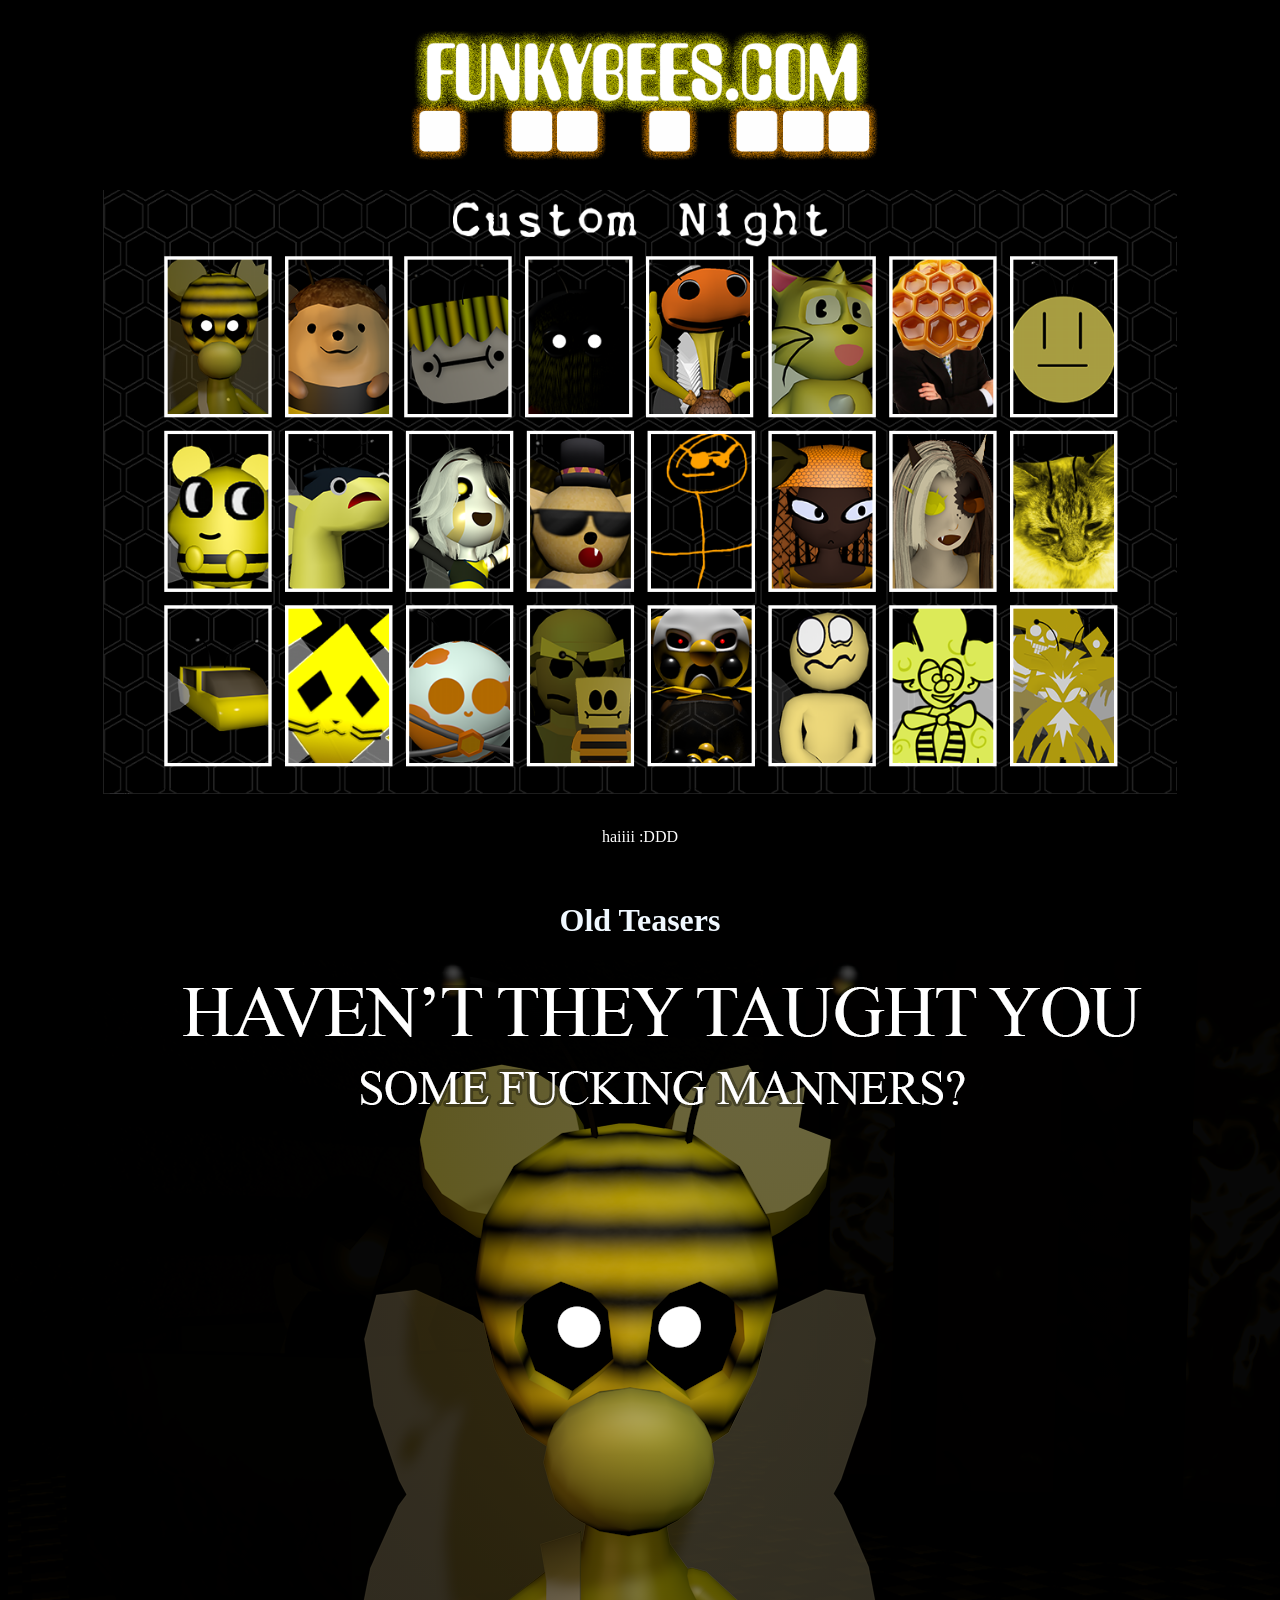
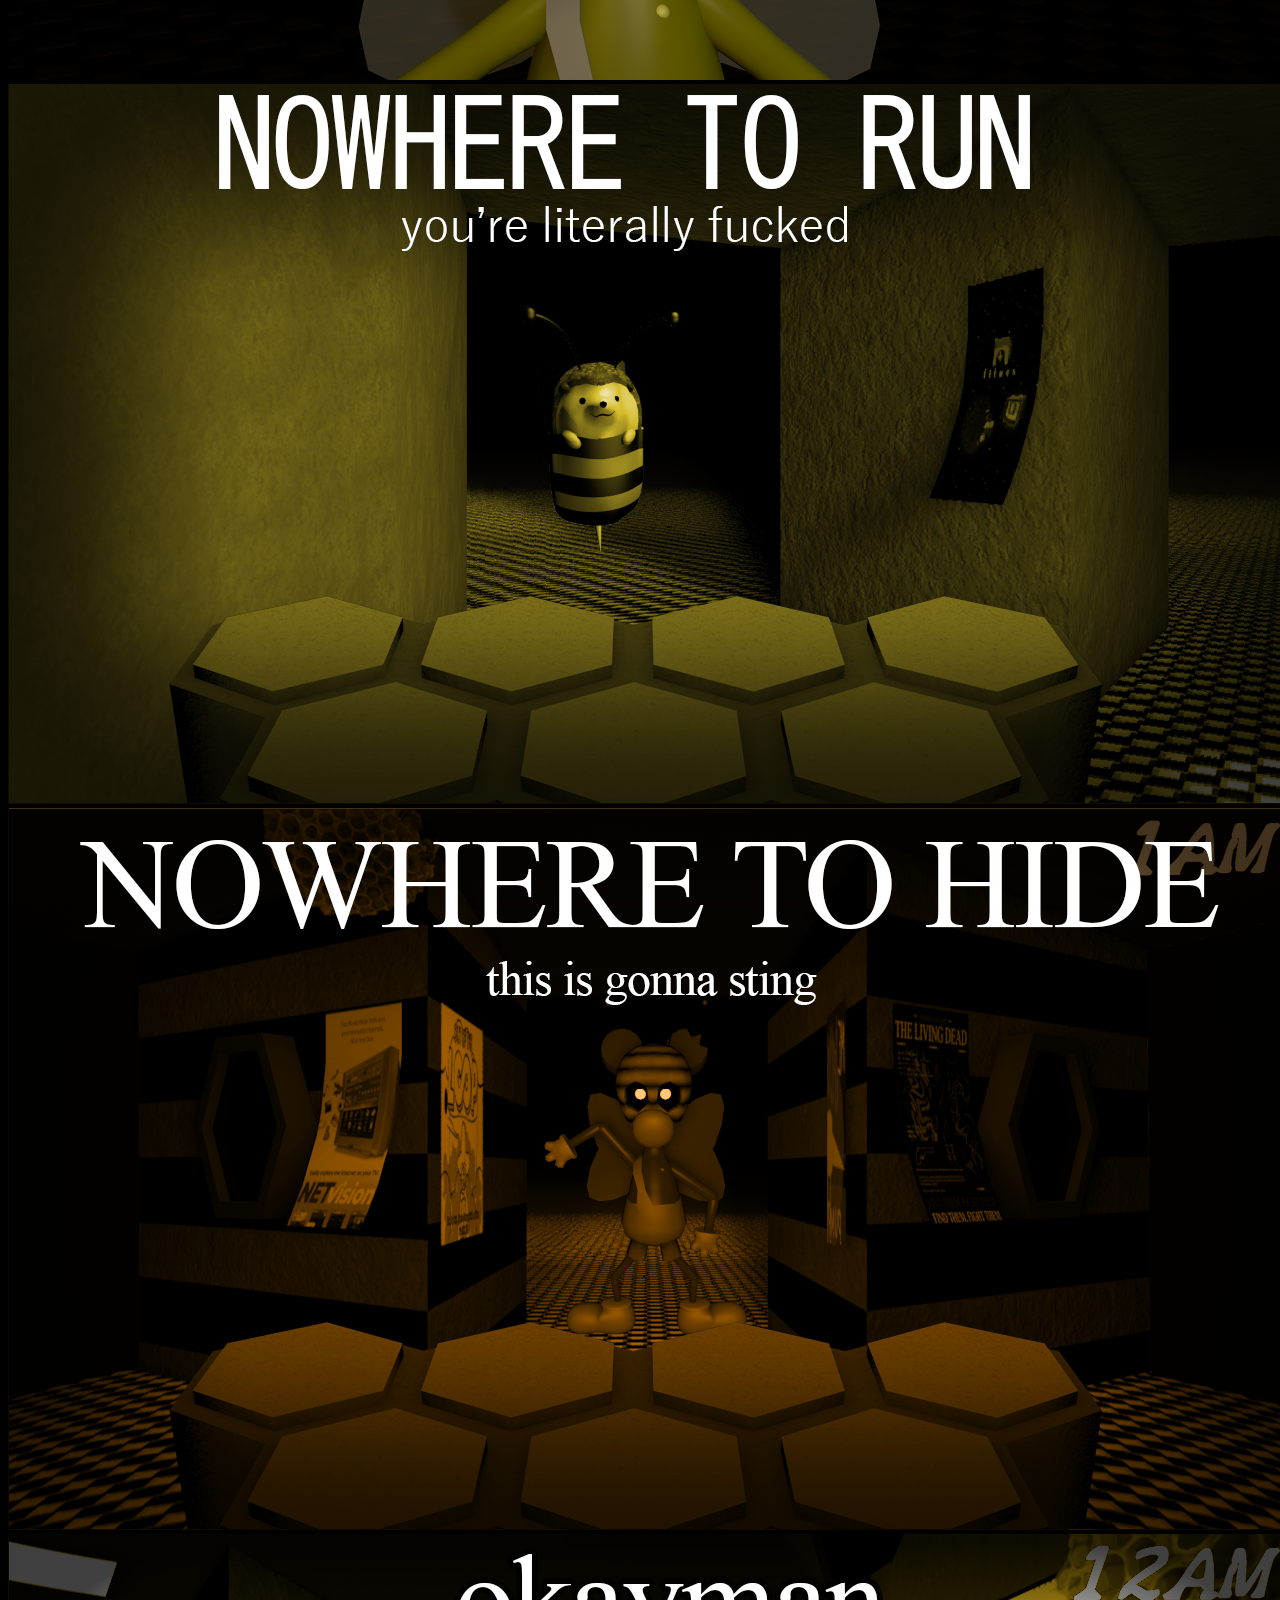
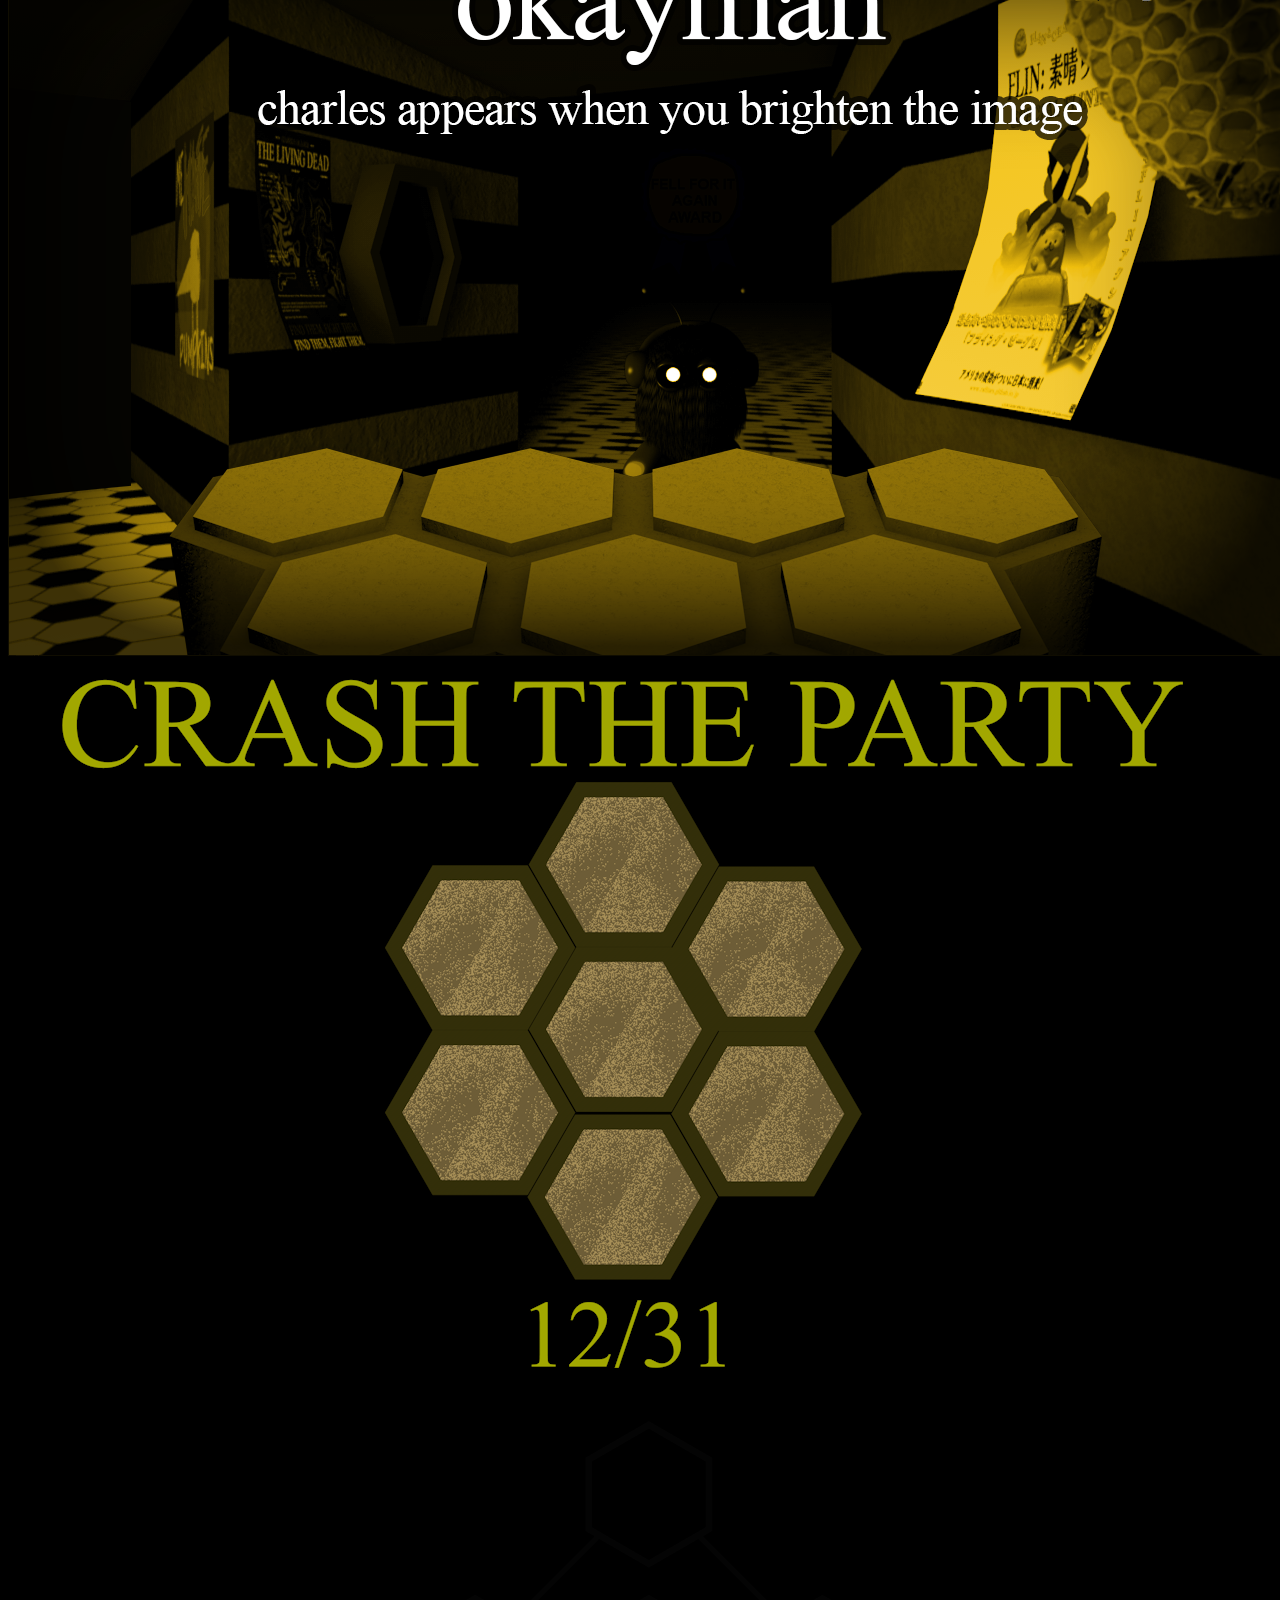
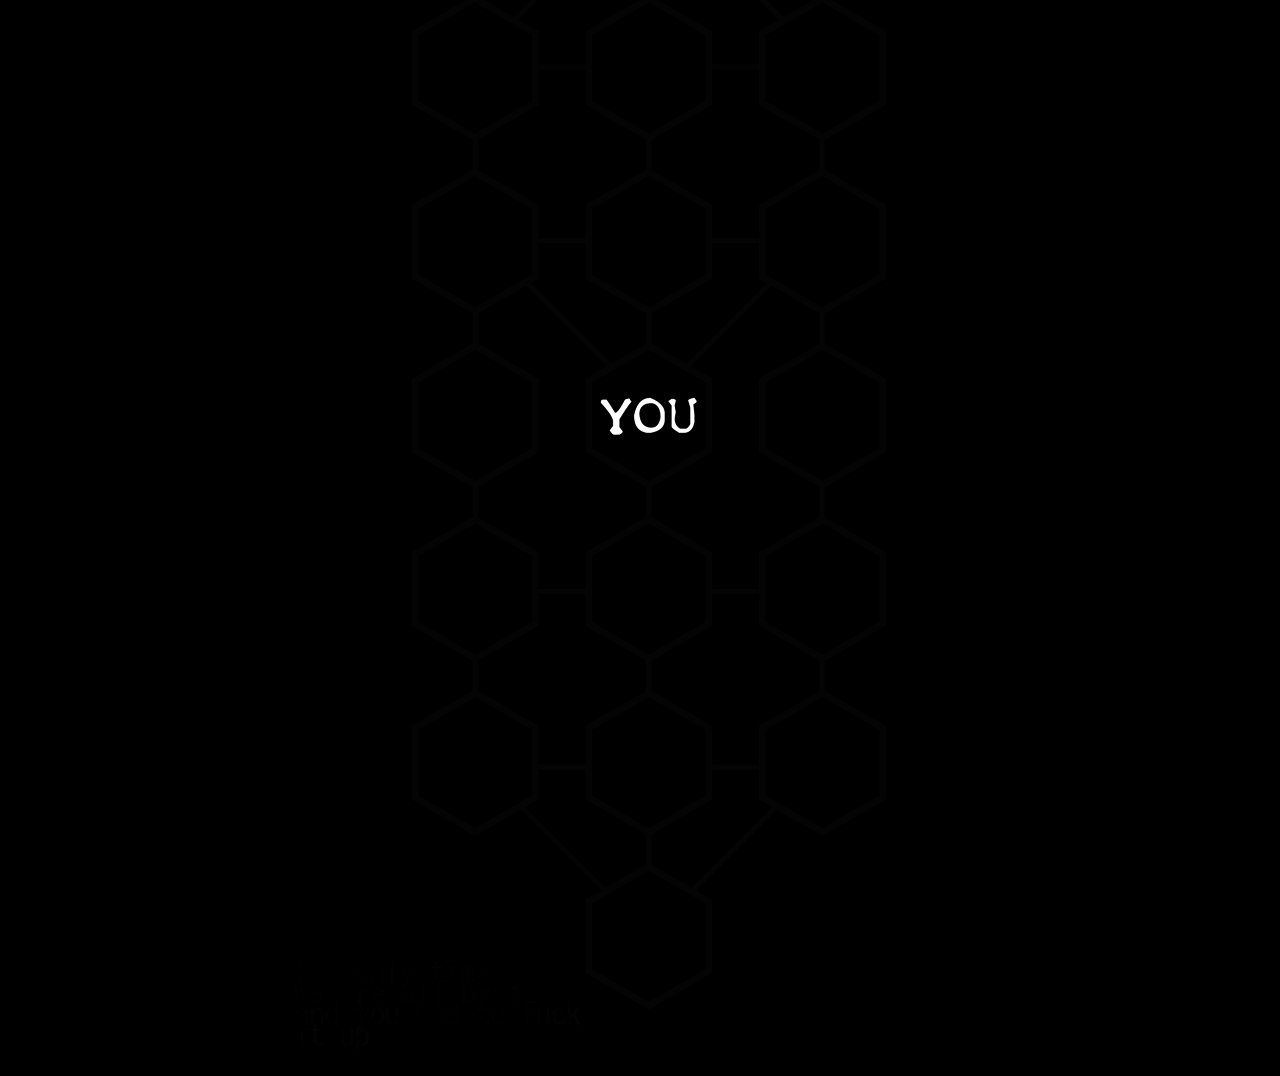
<file: funkybees.html>
<!DOCTYPE html>
<html lang="en">
<head>
    <meta charset="UTF-8">
    <meta name="viewport" content="width=device-width, initial-scale=1.0">
    <title>FunkyBees</title>
    <style>
        body{
            background-color: black;
        }
        .center{
            display: block;
            margin-left: auto;
            margin-right: auto;
            width: 40%;
        }
        .center_image{
            display:block;
            margin-left: auto;
            margin-right: auto;
            width: 85%;
        }
        p{
            color: white;
            text-align: center;
        }
    </style>
</head>
<body>
    <img src="assets/funkybees/logo.png" class="center">
    <p>
    <img src="assets/funkybees/cn2.png" class="center_image">
    </p>
    <p><br>haiiii :DDD</p>
    <br>
    <h1 align="center" style="color:aliceblue">Old Teasers</h1>
    <div align="center">
        <img src="assets/funkybees/old/1.png">
        <img src="assets/funkybees/old/0.png">
        <img src="assets/funkybees/old/2.png">
        <img src="assets/funkybees/old/4.png">
        <img src="assets/funkybees/old/3.png">
        <img src="assets/funkybees/old/6.png">
    </div>
</body>
</html>
</file>
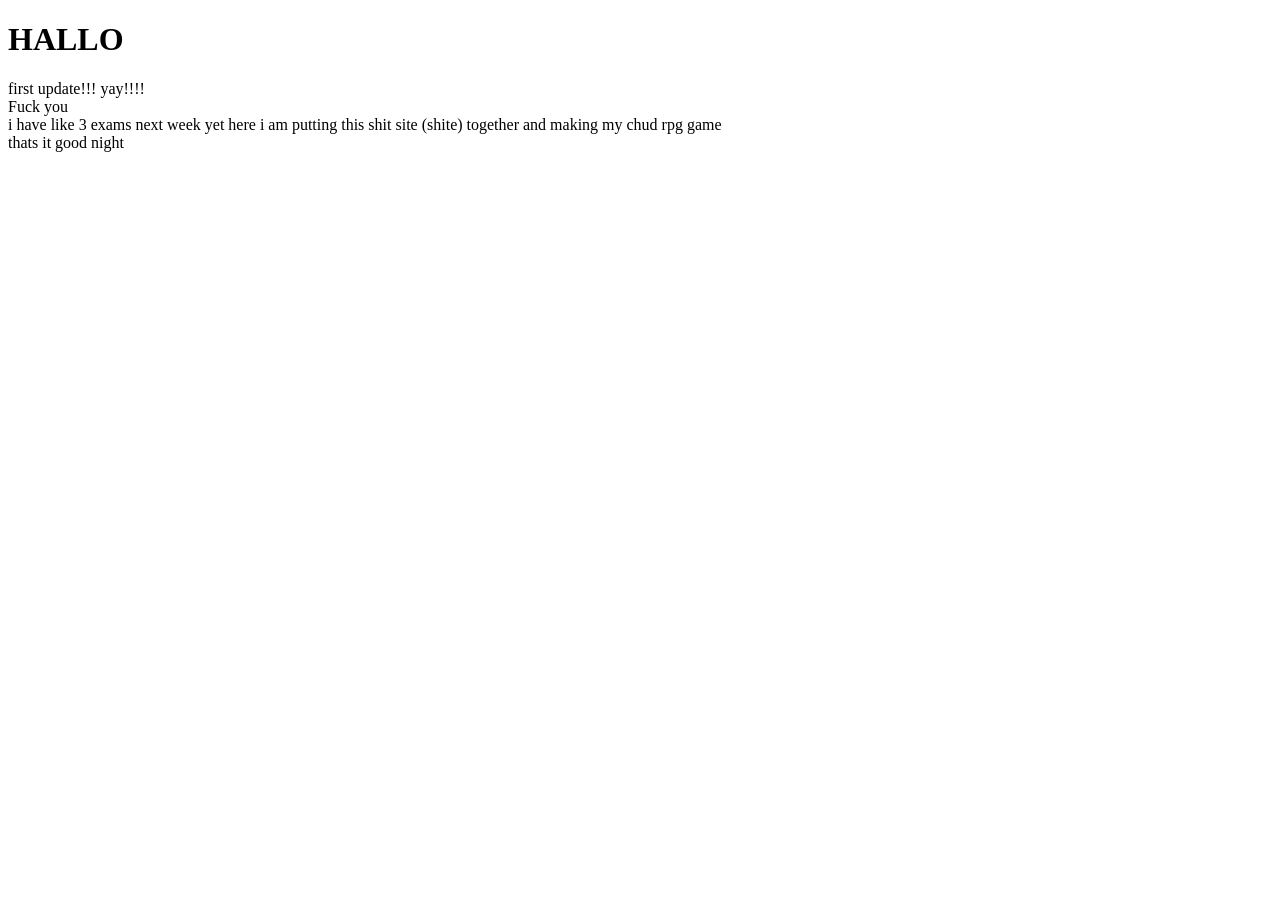
<file: news.html>
<!doctype html>
<html>
<head>
<meta charset="utf-8">
<title>news</title>
</head>
<body>
    <h1>HALLO</h1>
    <p>first update!!! yay!!!!<br>Fuck you<br>i have like 3 exams next week yet here i am putting this shit site (shite) together and making my chud rpg game
        <br>thats it good night
    </p>
</body>
</html>
</file>
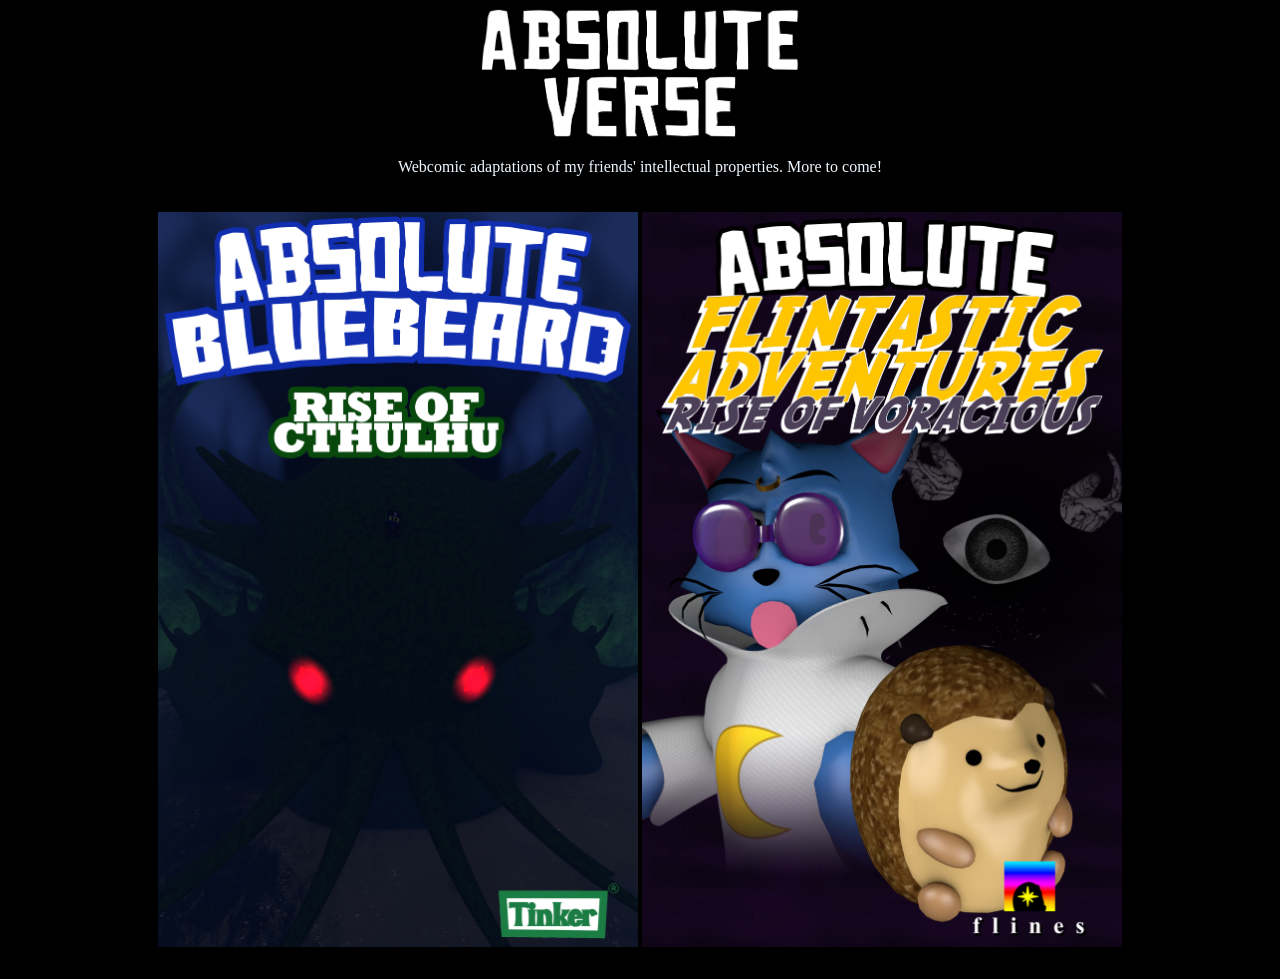
<file: ABSOLUTEVERSE/hub.html>
<!DOCTYPE html>
<html lang="en">
<head>
    <meta charset="UTF-8">
    <meta name="viewport" content="width=device-width, initial-scale=1.0">
    <title>Absoluteverse Comics</title>
    <style>
        body{
            background: black;
        }
        p{
            color:aliceblue
        }
        .cover{
            margin: 20px auto;
            transition: box-shadow 0.5s;
        }
        .cover:hover{
            box-shadow: 0px 0px 20px 5px rgba(255,255,255,0.5);
        }
    </style>
</head>
<body>
    <div align="center">
    <img src="logo.png" width="320">
    <p>Webcomic adaptations of my friends' intellectual properties. More to come!</p>
    <a href="bluebeard1/bluebeard.html"><img src="covers/bluebeard.png" class="cover" width="480"></a>
    <a href="flintastic1/flintastic1.html"><img src="covers/flintastic1alt.png" width="480" class="cover"></a>
    </div>
</body>
</html>
</file>
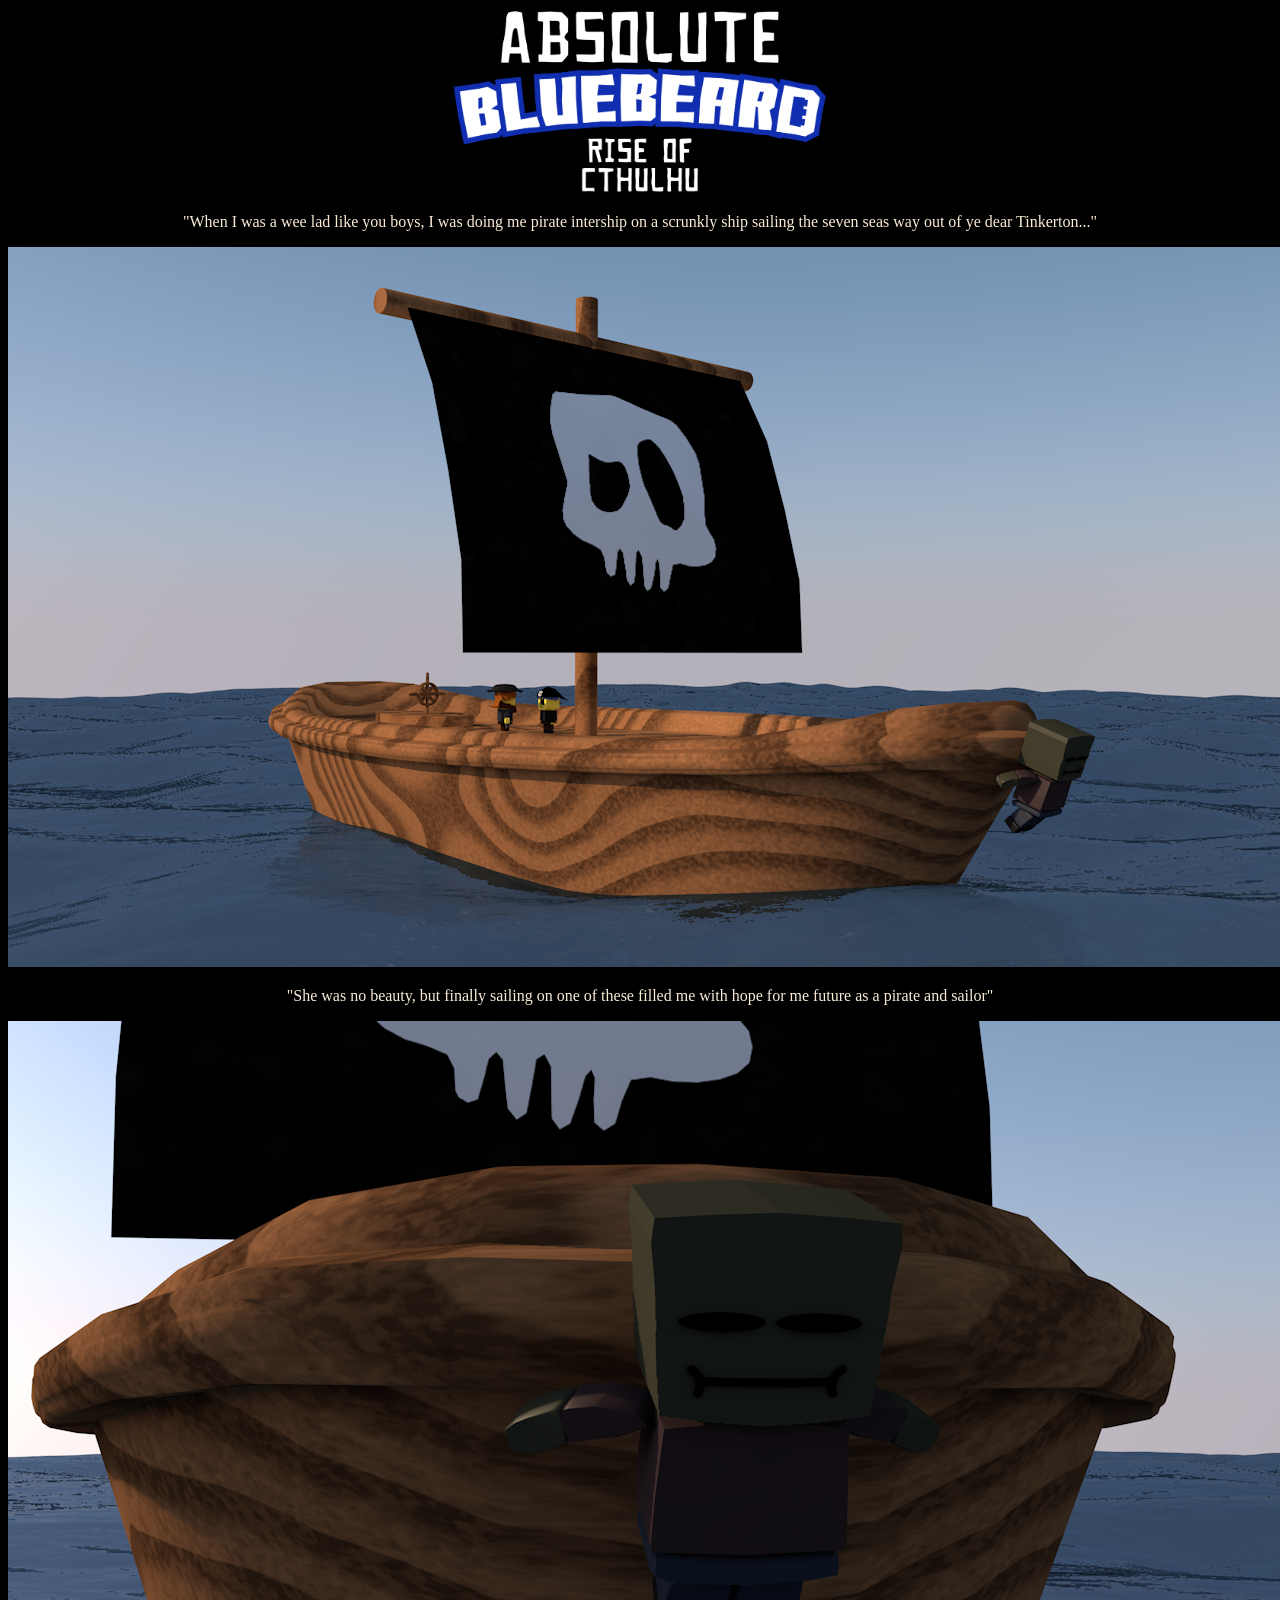
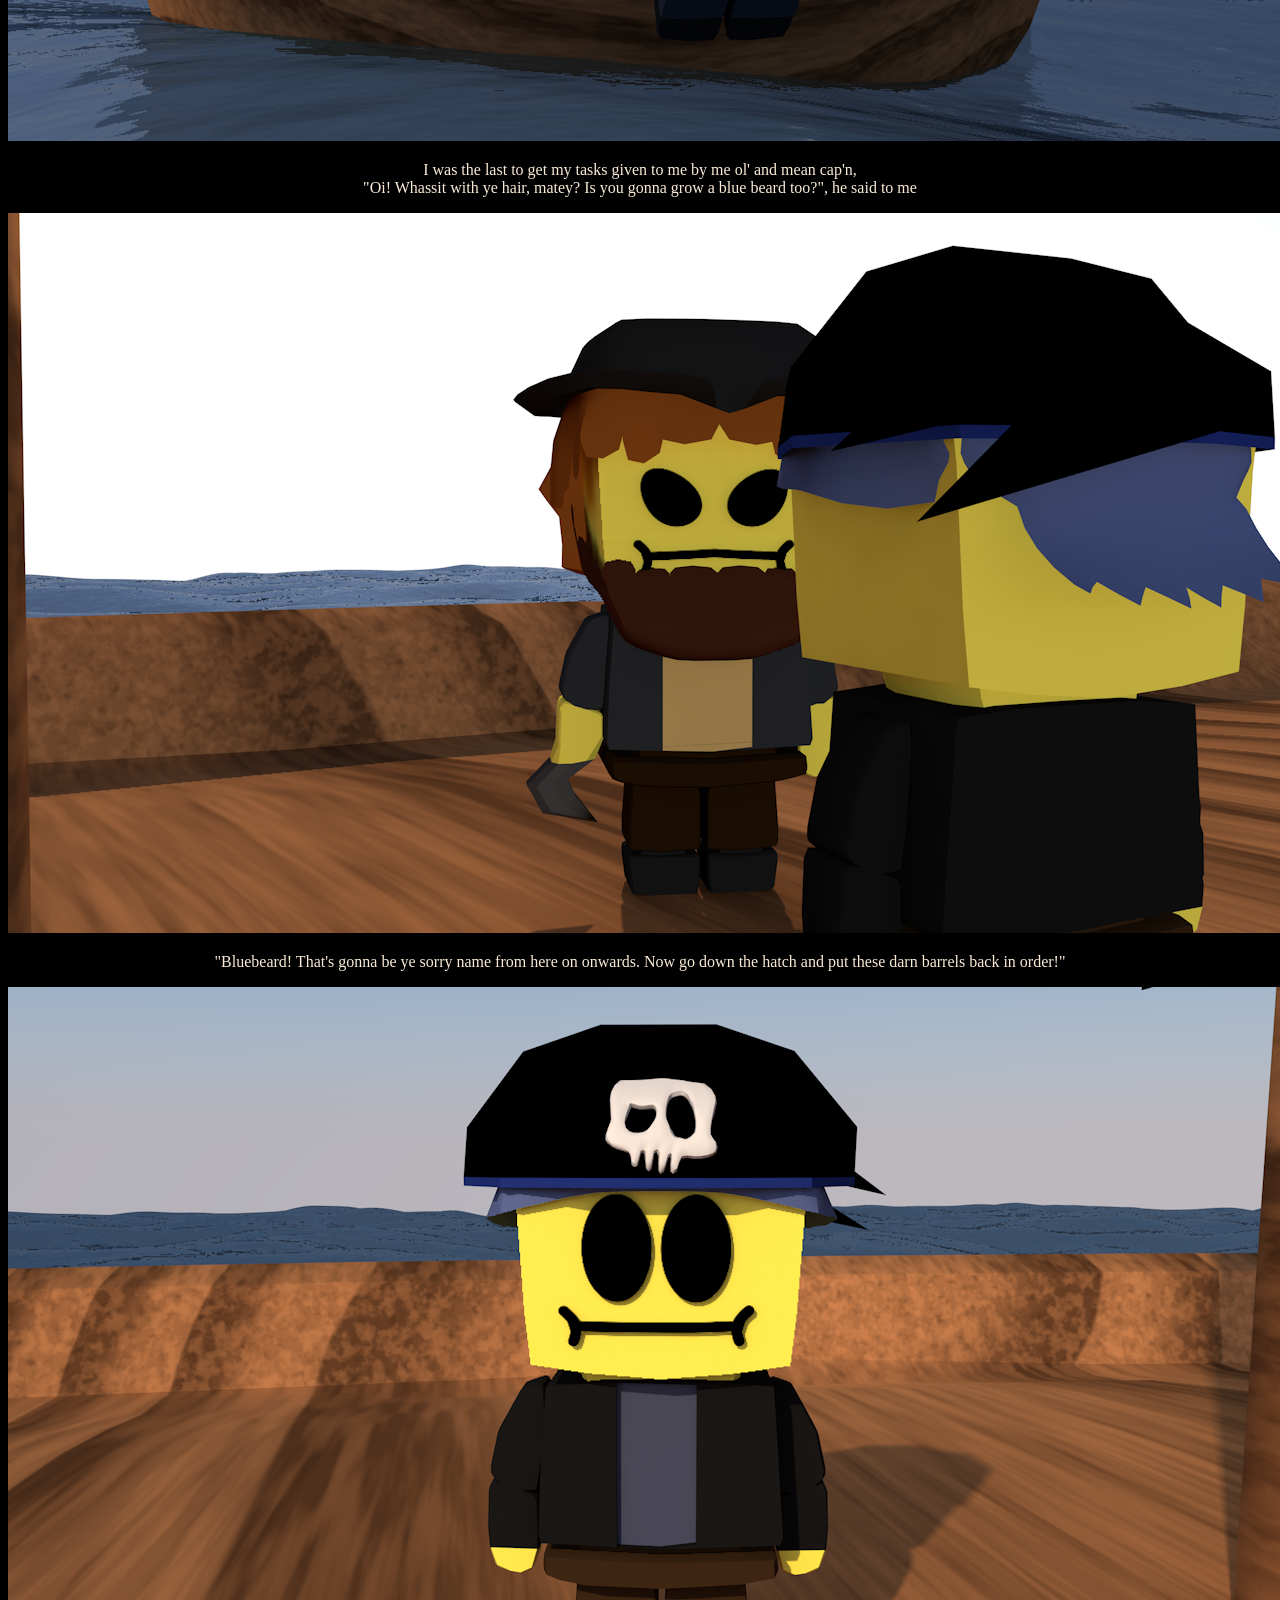
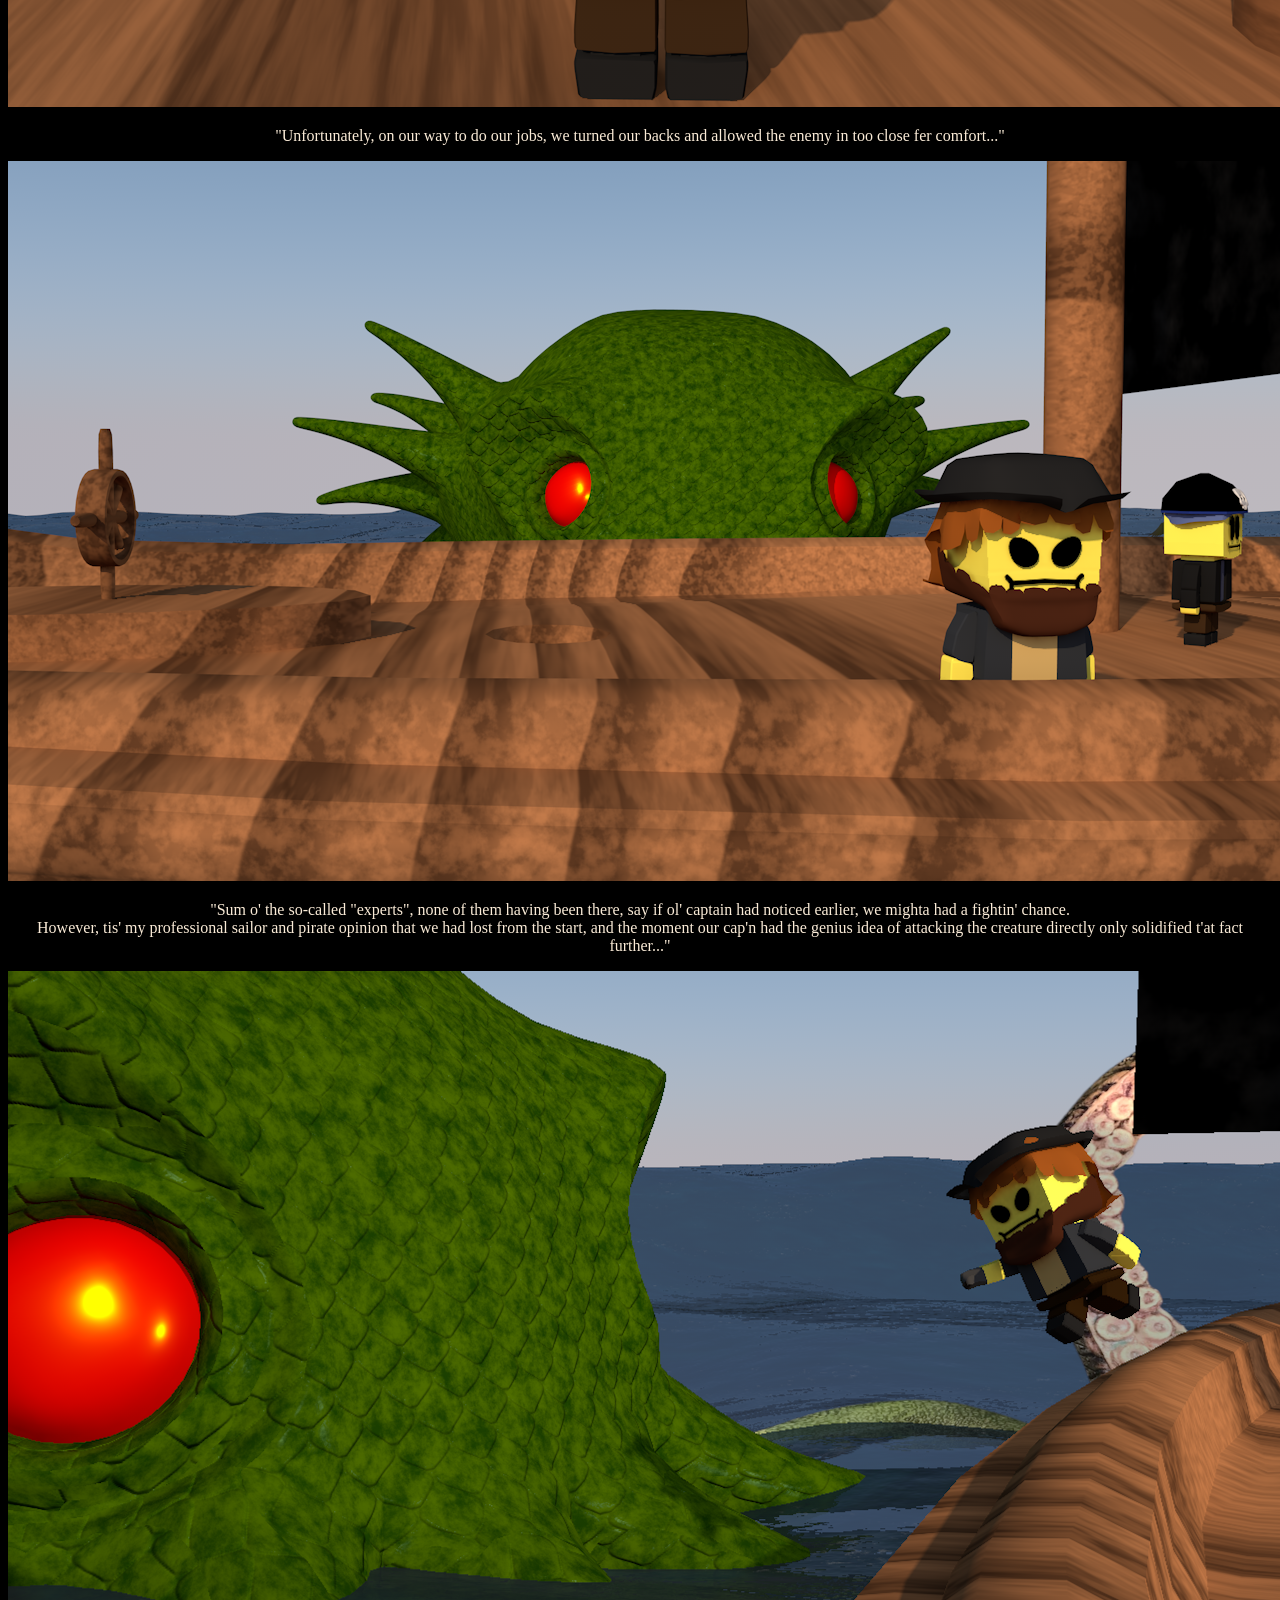
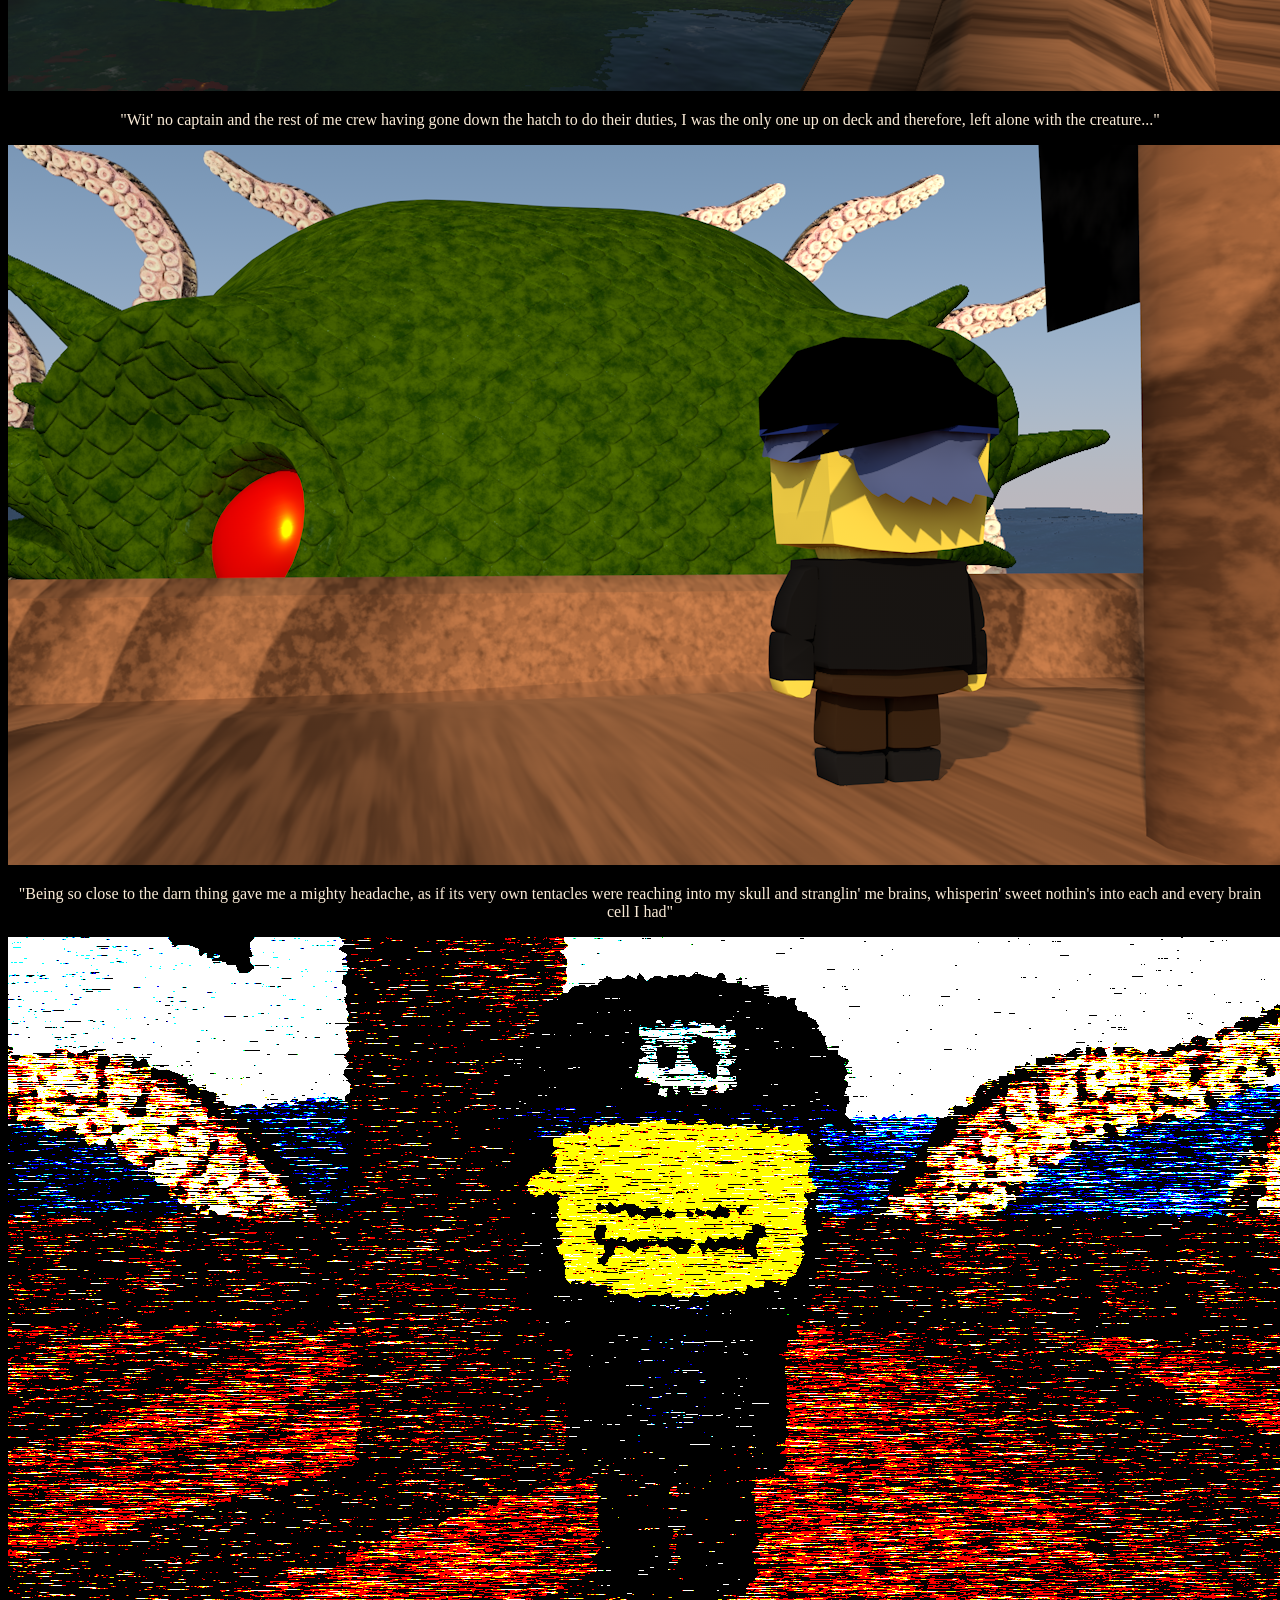
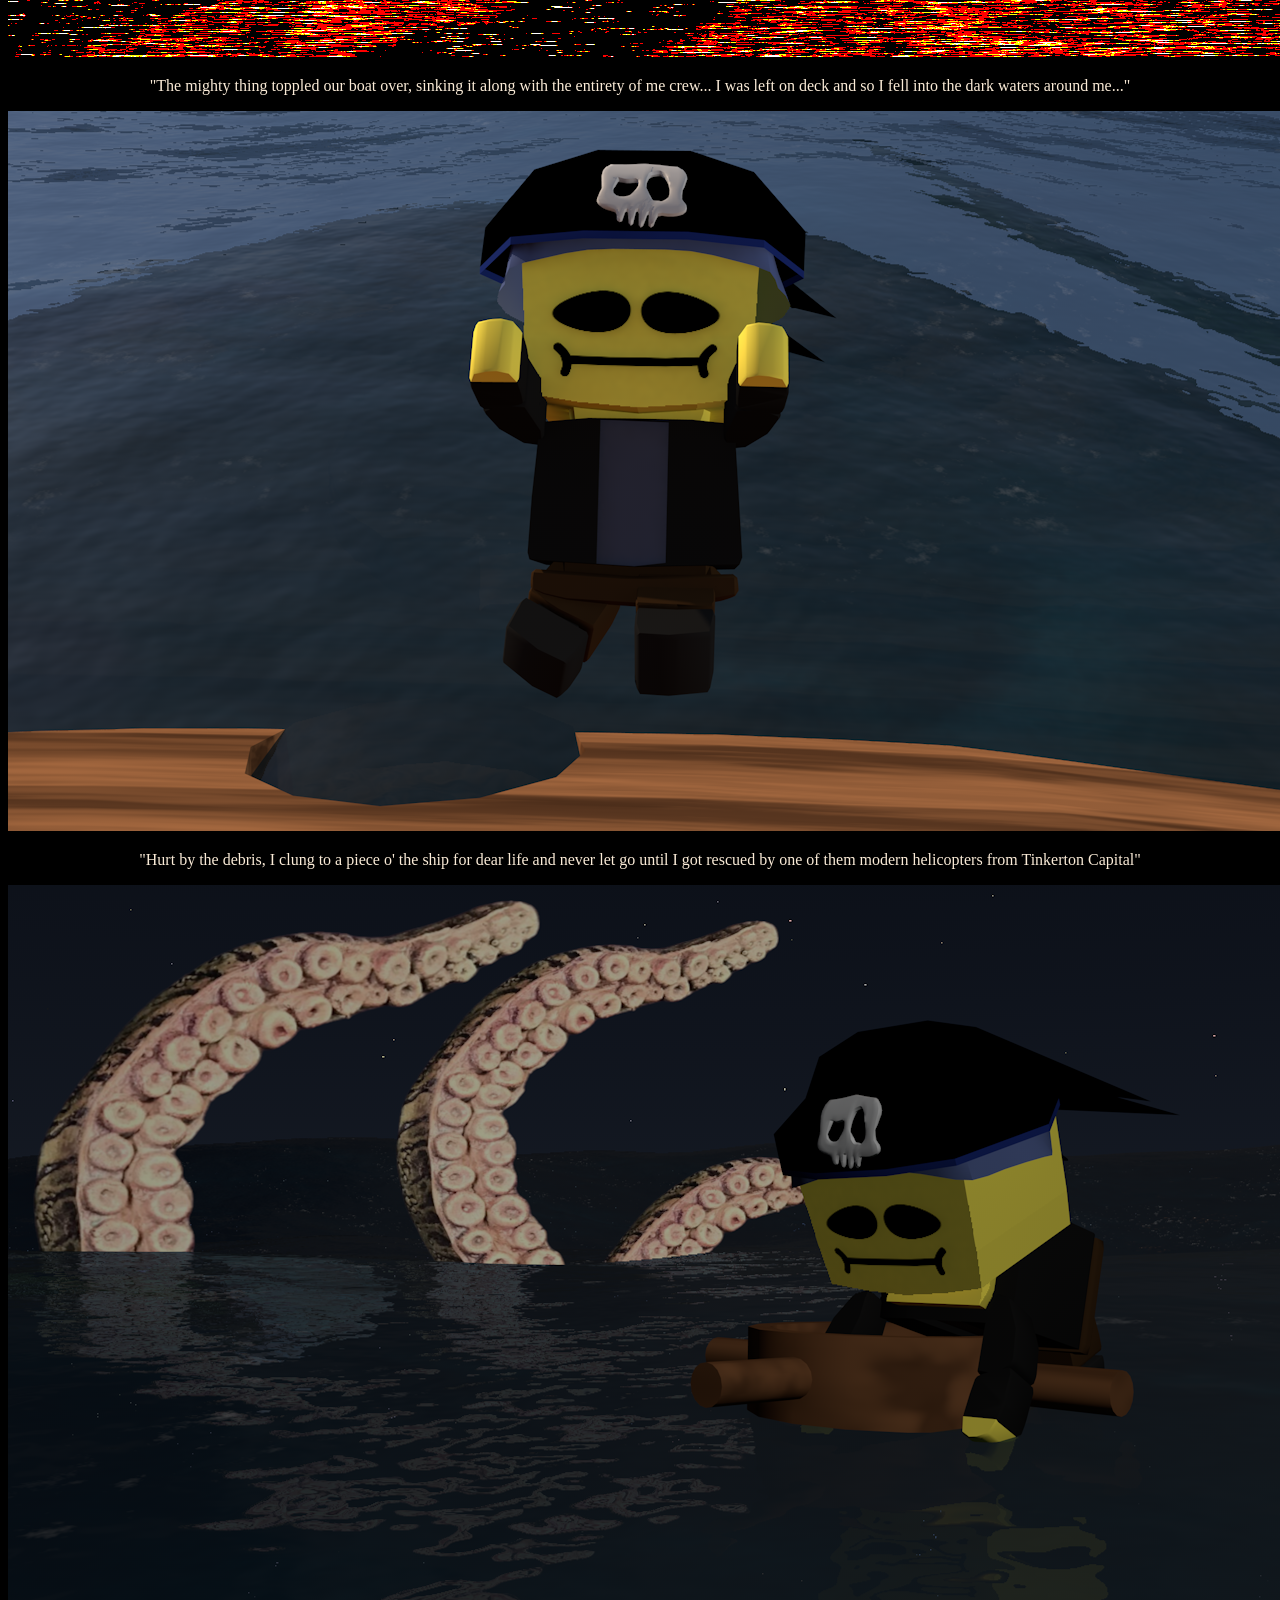
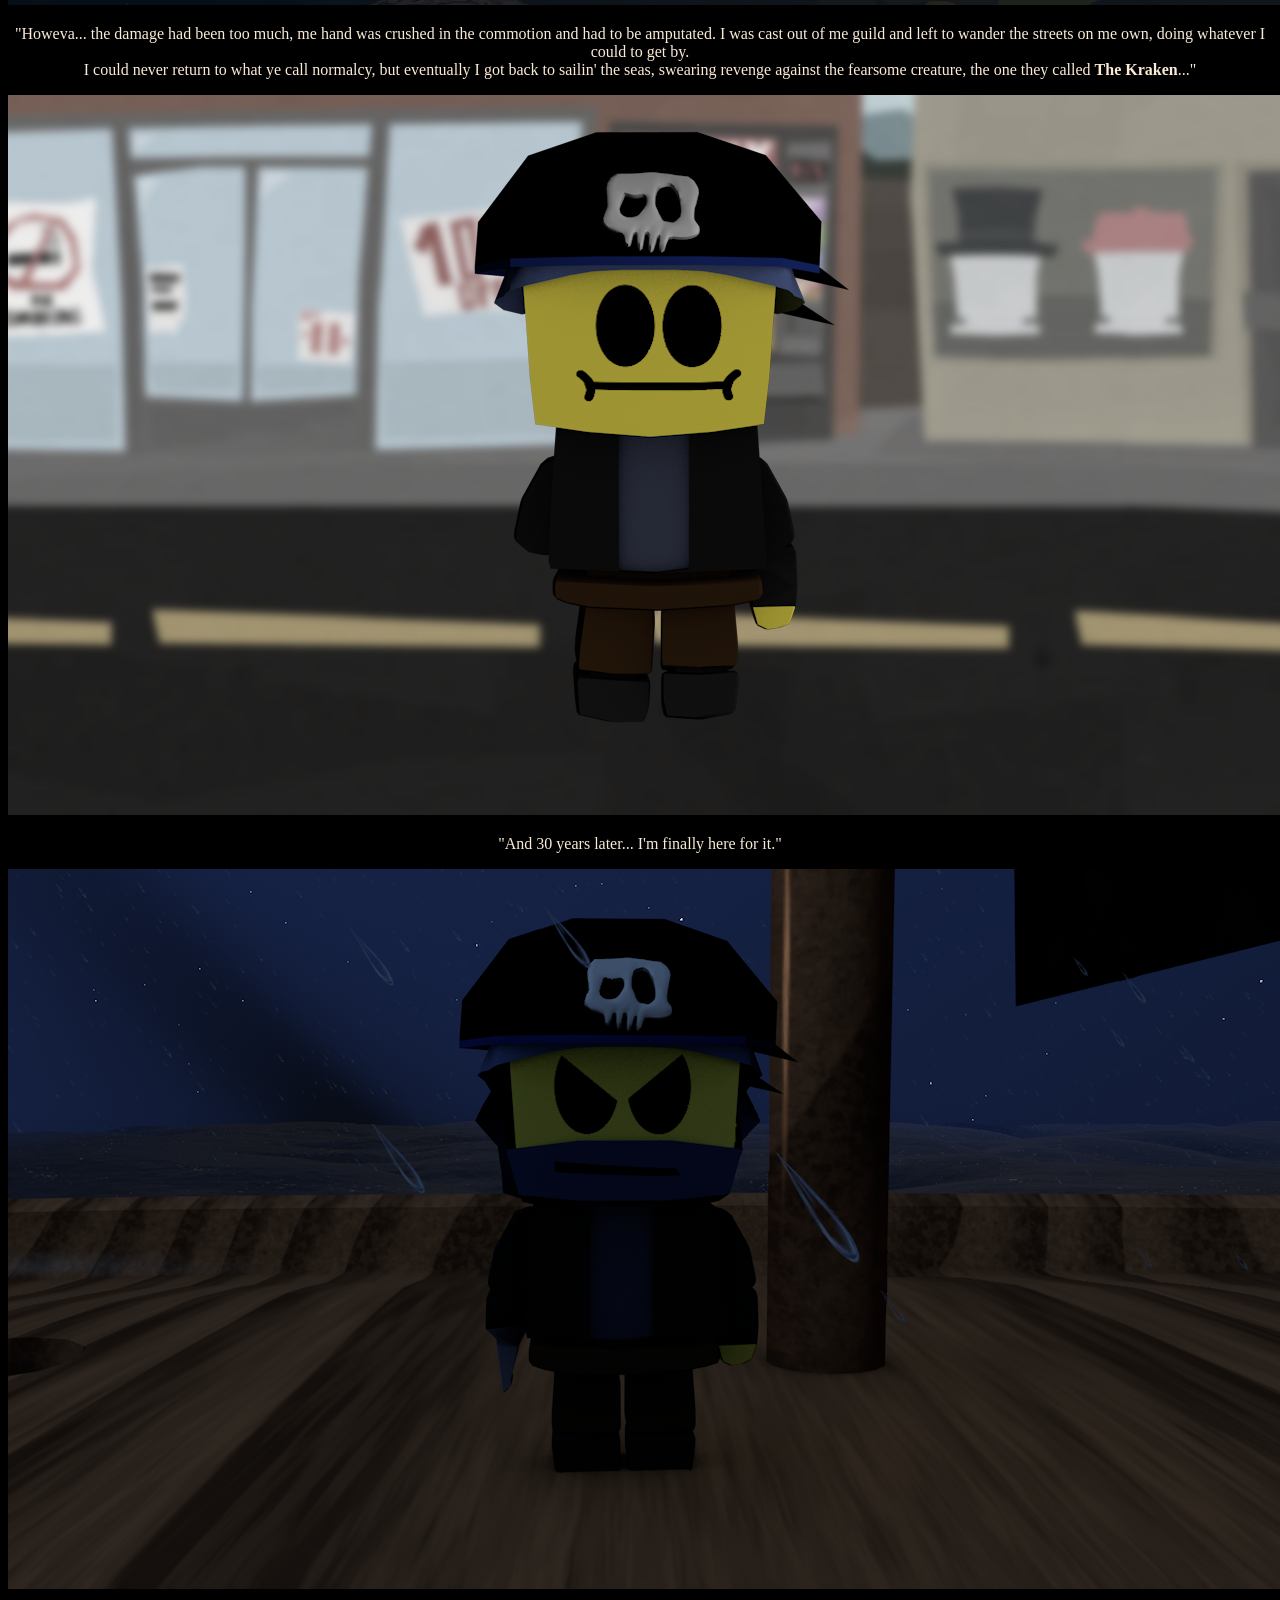
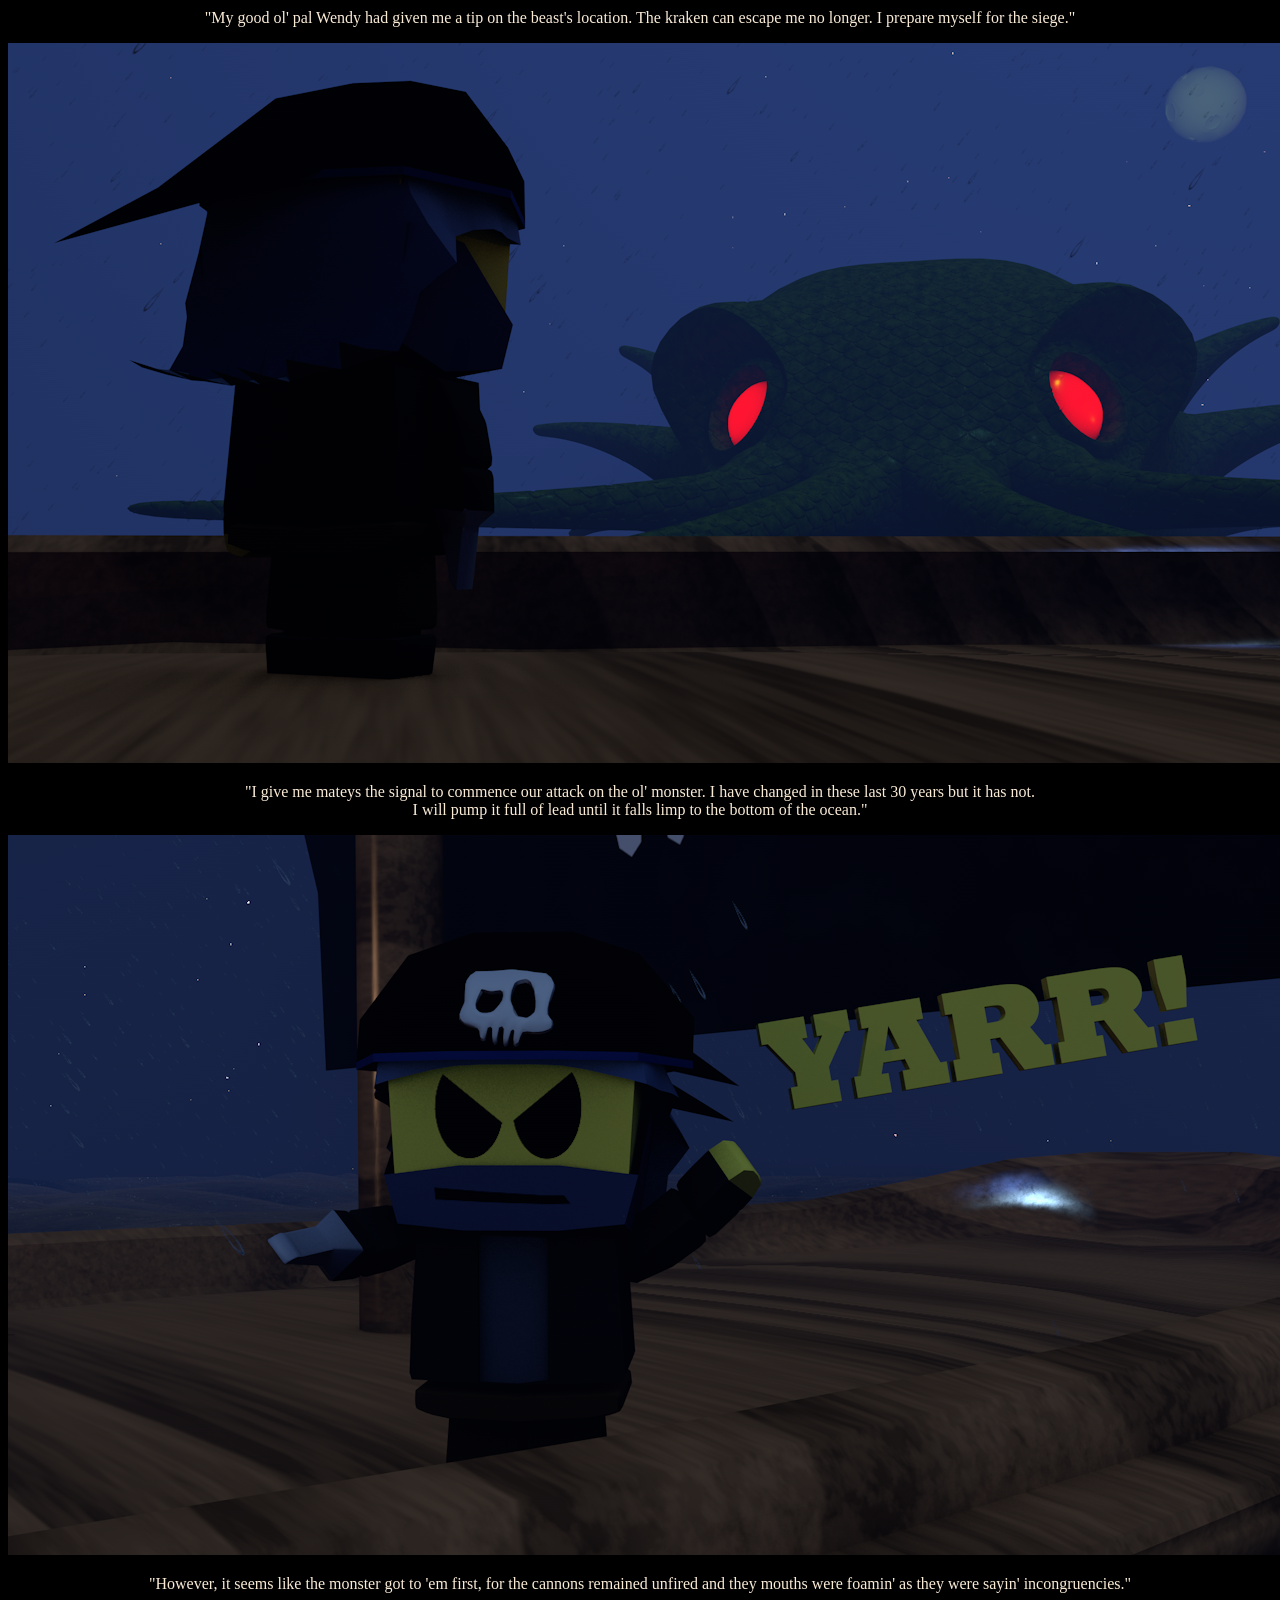
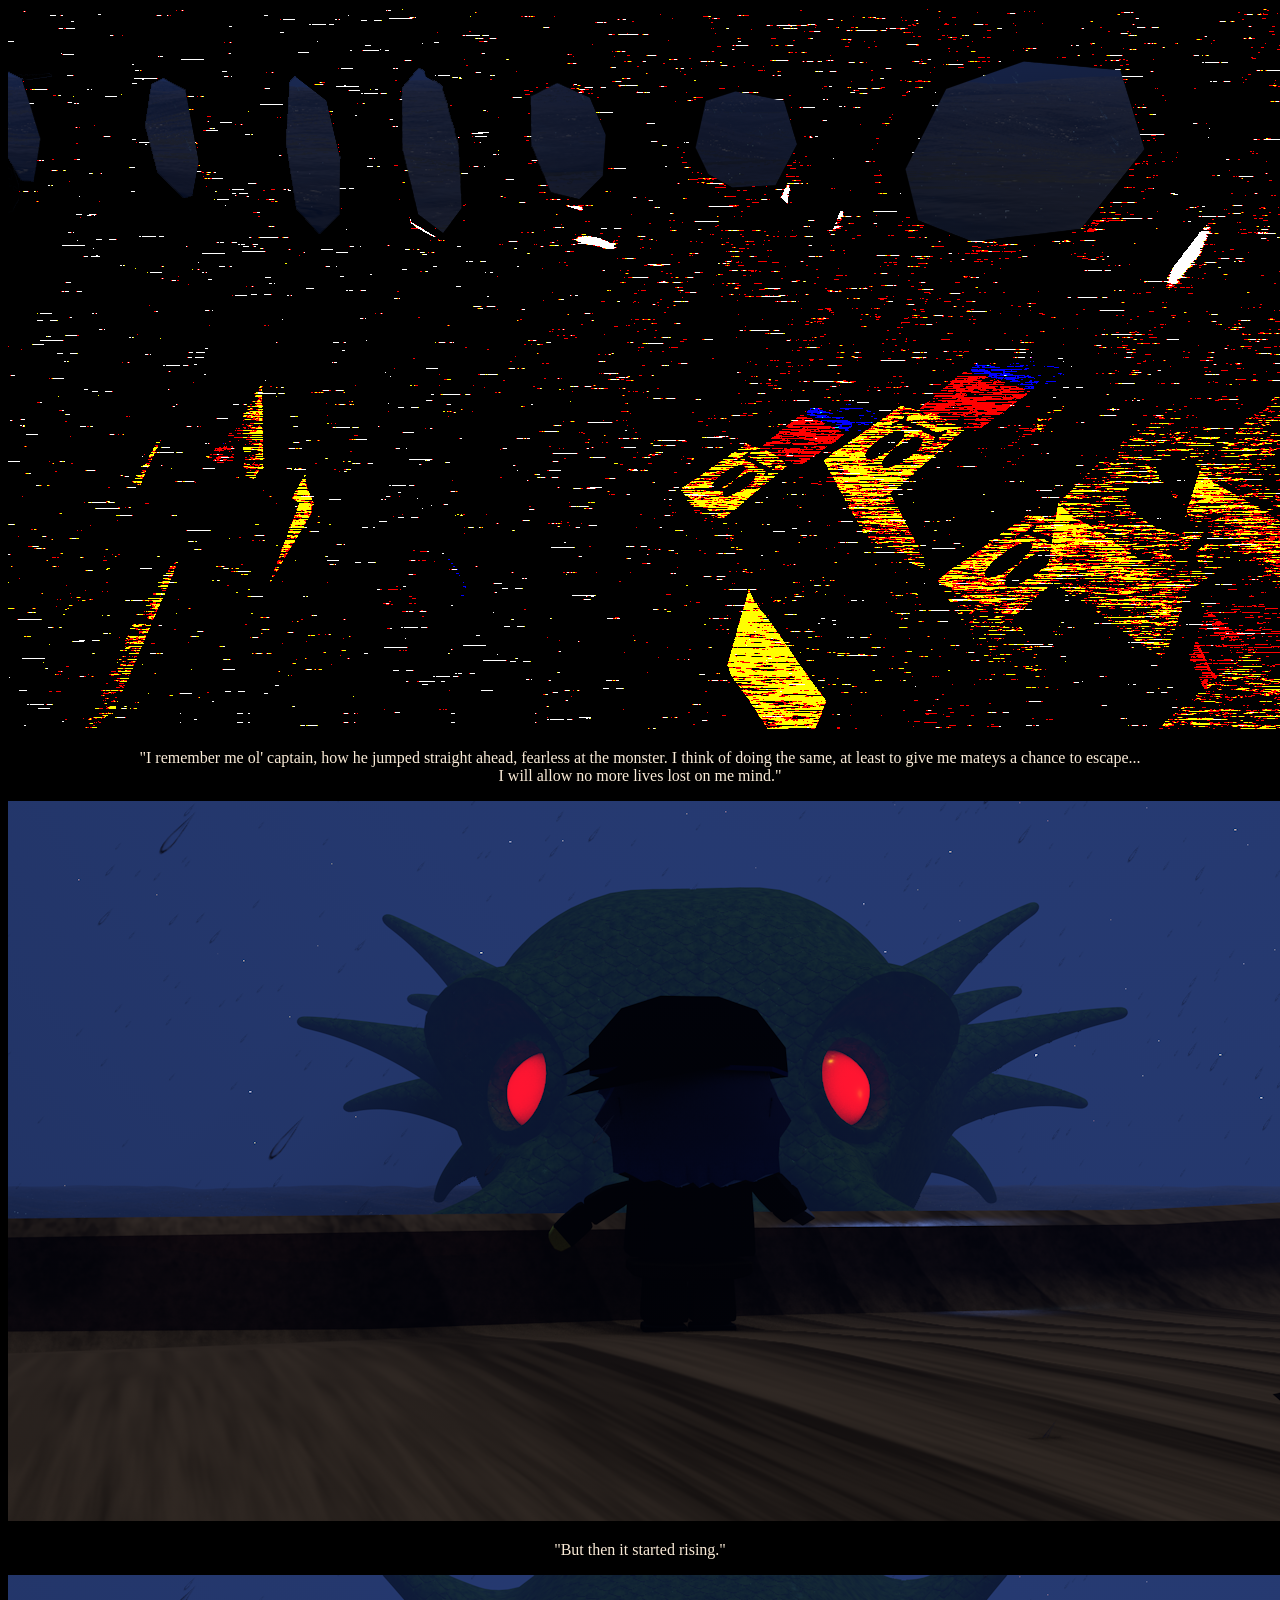
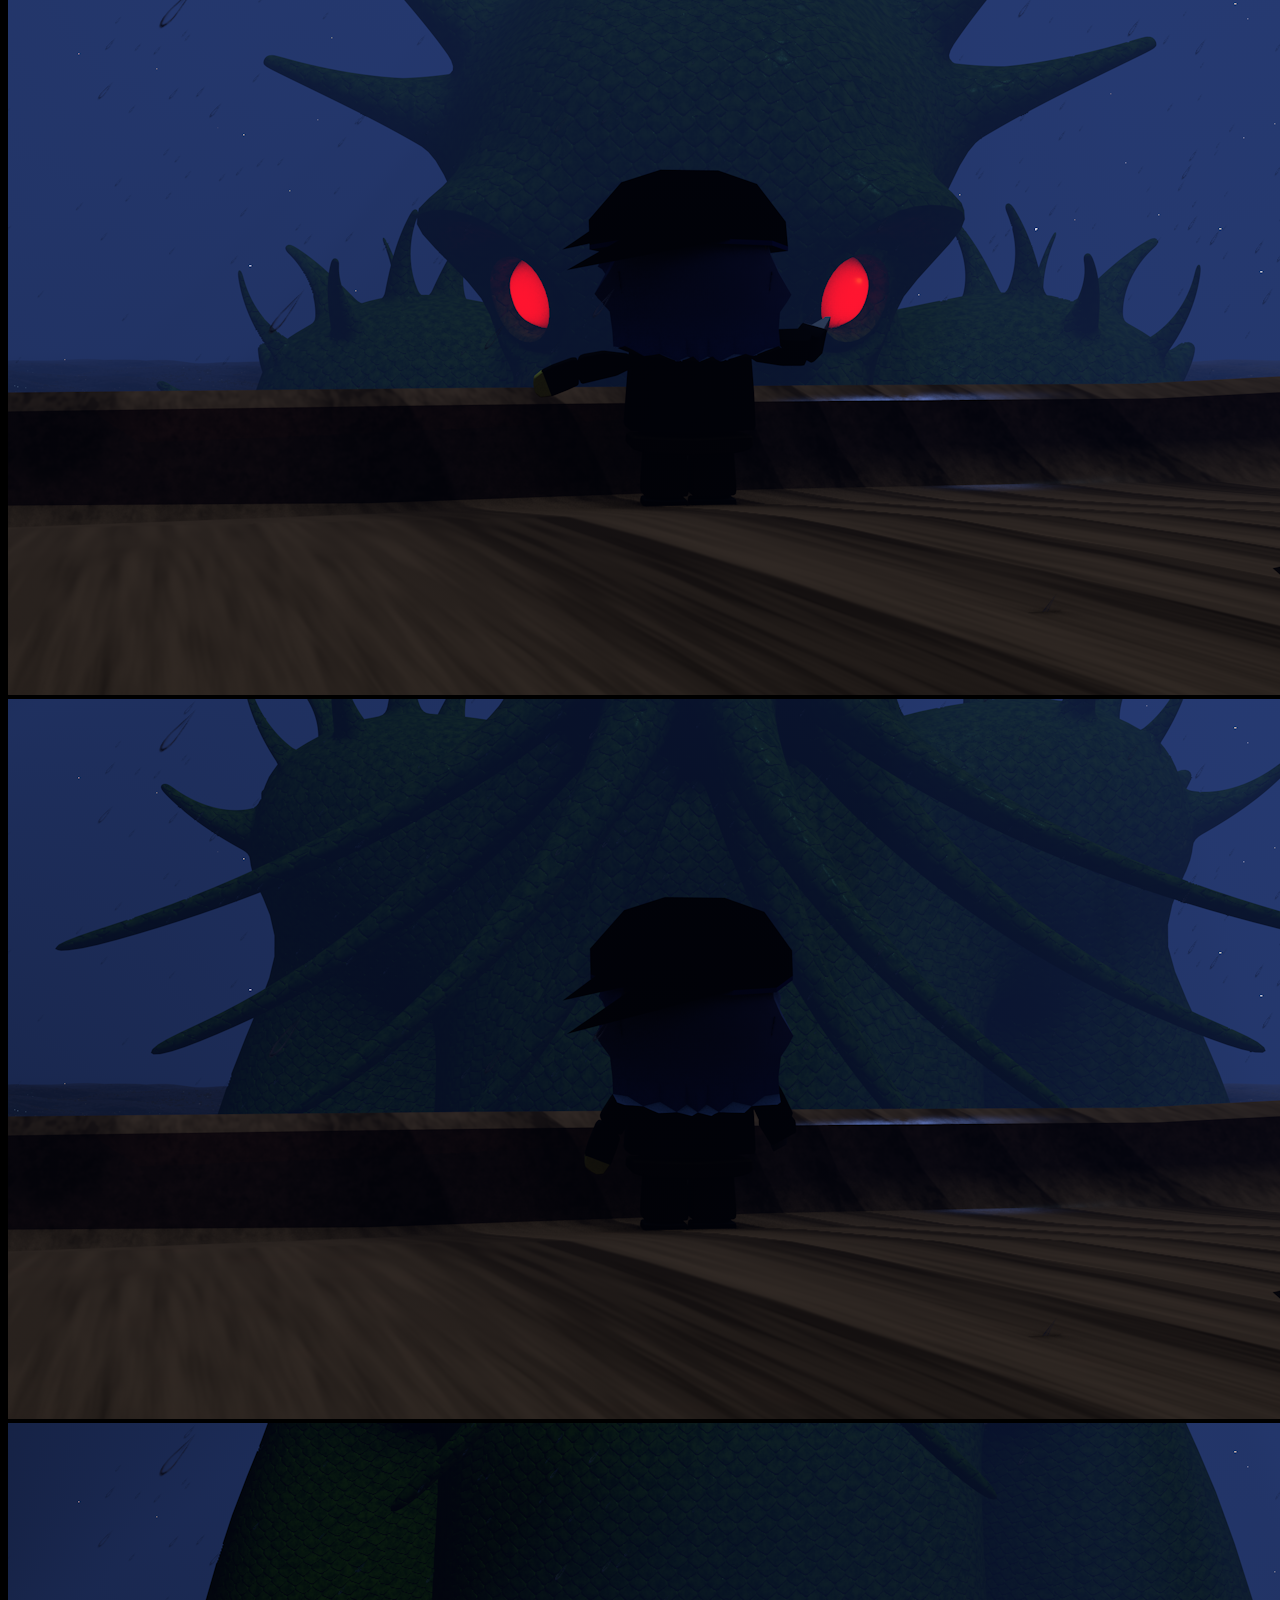
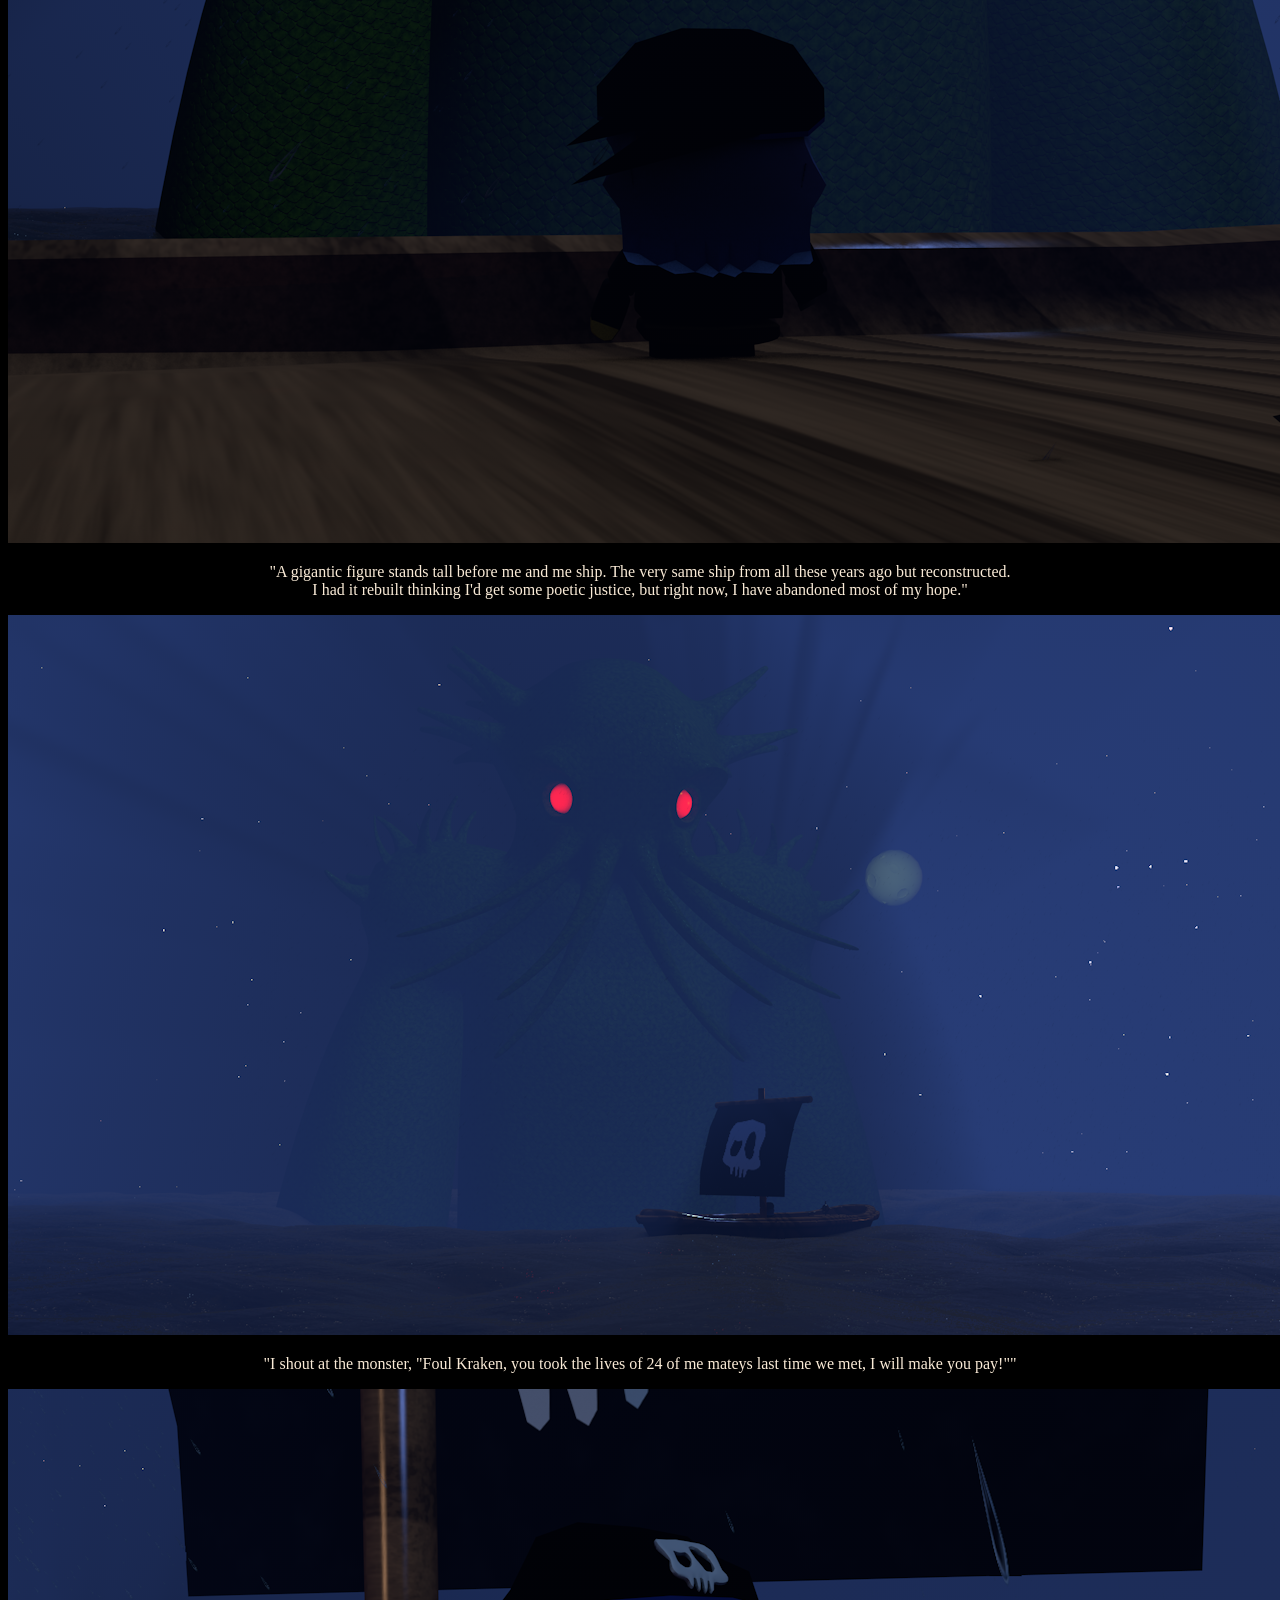
<file: ABSOLUTEVERSE/bluebeard1/bluebeard.html>
<!DOCTYPE html>
<html lang="en">
<head>
    <meta charset="UTF-8">
    <meta name="viewport" content="width=device-width, initial-scale=1.0">
    <title>Absolute Bluebeard - Rise of Cthulhu
    </title>
    <style>
        body{
            background: black;
        }
        p{
            color:antiquewhite;
            font-family: fantasy;
        }
    </style>
</head>
<body>
    <div align="center">
        <img src="logo.png" width="400">
        <p>"When I was a wee lad like you boys, I was doing me pirate intership on a scrunkly ship sailing the seven seas way out of ye dear Tinkerton..."</p>
        <img src="1_0001.png">
        <p>"She was no beauty, but finally sailing on one of these filled me with hope for me future as a pirate and sailor"</p>
        <img src="2_0001.png">
        <p>I was the last to get my tasks given to me by me ol' and mean cap'n,<br>
            "Oi! Whassit with ye hair, matey? Is you gonna grow a blue beard too?", he said to me</p>
        <img src="3_0001.png">
        <p>"Bluebeard! That's gonna be ye sorry name from here on onwards. Now go down the hatch and put these darn barrels back in order!"</p>
        <img src="4_0001.png">
        <p>"Unfortunately, on our way to do our jobs, we turned our backs and allowed the enemy in too close fer comfort..."</p>
        <img src="5_0001.png">
        <p>"Sum o' the so-called "experts", none of them having been there, say if ol' captain had noticed earlier, we mighta had a fightin' chance.<br>
            However, tis' my professional sailor and pirate opinion that we had lost from the start, and the moment our cap'n had the genius idea of attacking the creature directly only solidified t'at fact further..."</p>
        <img src="6_0001.png">
        <p>"Wit' no captain and the rest of me crew having gone down the hatch to do their duties, I was the only one up on deck and therefore, left alone with the creature..."</p>
        <img src="7_0001.png">
        <p>"Being so close to the darn thing gave me a mighty headache, as if its very own tentacles were reaching into my skull and stranglin' me brains, whisperin' sweet nothin's into each and every brain cell I had"</p>
        <img src="8_0001.png">
        <p>"The mighty thing toppled our boat over, sinking it along with the entirety of me crew... I was left on deck and so I fell into the dark waters around me..."</p>
        <img src="9_0001.png">
        <p>"Hurt by the debris, I clung to a piece o' the ship for dear life and never let go until I got rescued by one of them modern helicopters from Tinkerton Capital"</p>
        <img src="10_0001.png">
        <p>"Howeva... the damage had been too much, me hand was crushed in the commotion and had to be amputated. I was cast out of me guild and left to wander the streets on me own, doing whatever I could to get by.<br>I could never return to what ye call normalcy, but eventually I got back to sailin' the seas, swearing revenge against the fearsome creature, the one they called <b>The Kraken</b>..."</p>
        <img src="11_0001.png">
        <p>"And 30 years later... I'm finally here for it."</p>
        <img src="12_0001.png">
        <p>"My good ol' pal Wendy had given me a tip on the beast's location. The kraken can escape me no longer. I prepare myself for the siege."</p>
        <img src="13_0001.png">
        <p>"I give me mateys the signal to commence our attack on the ol' monster. I have changed in these last 30 years but it has not.<br>I will pump it full of lead until it falls limp to the bottom of the ocean."</p>
        <img src="14_0001.png">
        <p>"However, it seems like the monster got to 'em first, for the cannons remained unfired and they mouths were foamin' as they were sayin' incongruencies."</p>
        <img src="15_0001.png">
        <p>"I remember me ol' captain, how he jumped straight ahead, fearless at the monster. I think of doing the same, at least to give me mateys a chance to escape...<br>I will allow no more lives lost on me mind."</p>
        <img src="16_0001.png">
        <p>"But then it started rising."</p>
        <img src="17_0001.png">
        <img src="18_0001.png">
        <img src="19_0001.png">
        <p>"A gigantic figure stands tall before me and me ship. The very same ship from all these years ago but reconstructed.<br>I had it rebuilt thinking I'd get some poetic justice, but right now, I have abandoned most of my hope."</p>
        <img src="20_0001.png">
        <p>"I shout at the monster, "Foul Kraken, you took the lives of 24 of me mateys last time we met, I will make you pay!""</p>
        <img src="21_0001.png">
        <p style="font-size:larger"><b>"MY NAME IS CTHULHU, MORTAL...</b></p>
        <img src="22_0001.png">
        <p style="font-size:larger"><b>...THE GREAT OLD ONE...</b></p>
        <img src="23_0001.png" width="1280">
        <p style="font-size:larger"><b>...30 YEARS HAVE PASSED SINCE I OFFERED YOU MY MERCY,<br>AND YET YOU STILL THINK YOU CAN TAKE ME DOWN?<br>HUMAN ARROGANCE KNOWS NO BOUNDS.<br>YOUR WEAPONS ARE USELESS METAL HUSKS,<br>THEY NEVER COULD HURT ME."</b></p>
        <img src="24_0001.png">
        <p>"Almost as if sent to prove the great 'thulhu right, I shouted "Our best weapon was never our ammo, sucka!""</p>
        <img src="25_0001.png" width="1280">
        <p>"It's me!"</p>
        <img src="26_0001.png">
        <p>"I stab God in the shoulder, making me way up his scaly body"</p>
        <img src="27_0001.png">
        <p>"I make me way up, traversing through what feeleth like a forest of spines n' tentacles..."</p>
        <img src="28_0001.png">
        <p>"Every step I take is a psychic attack from the ol' beast, I endure it by thinking of all me lost mateys... young Marty,  private Tommy, me best pal Slimy... my ol' captain... Bruce McGee..."</p>
        <img src="29_0001.png">
        <p>"Once at the head, the beast realizes my intentions and sends its lackeys and body parts after me soul... I fend them off with me weapon, for in that cursed day I did not lose an arm... I gained a sword."</p>
        <img src="30_0001.png" width="1280">
        <p>"Once I arrive at the opposite end, I stab God's head and run all the way back to the other side, making an incission just like they taught us in the ol' academy"</p>
        <img src="31_0001.png">
        <p>"Finally, something I can stab is revealed in the gaping wound..."</p>
        <img src="32_0001.png">
        <p>"The monster attempts to take flight, but not before I get me grubby hands on that eye"</p>
        <img src="33_0001.png">
        <p>"The sea swallows the felled monster with me on it... not knowing if I'd make it out or not, my only thoughts are of me old mateys and me crew waiting for me at the ship..."</p>
        <img src="34_0001.png">
        <p>"But as always, dawn breaks and I stand proud atop my foe's body"</p>
        <img src="35_0001.png" width="1280">
        <p>"So, to answer your question, <b>NO!</b>, ye scallywag, you will never be like me! And I pray you'll never be!<br>For that is a fate I would not wish on anyone, not even me worst enemy!"</p>
        <img src="36_0001.png">
        <p>"Get back to manning these cannons or I'll make ya sorry butts walk the plank!"</p>
        <img src="37_0001.png">
    </div>
</body>
</html>
</file>
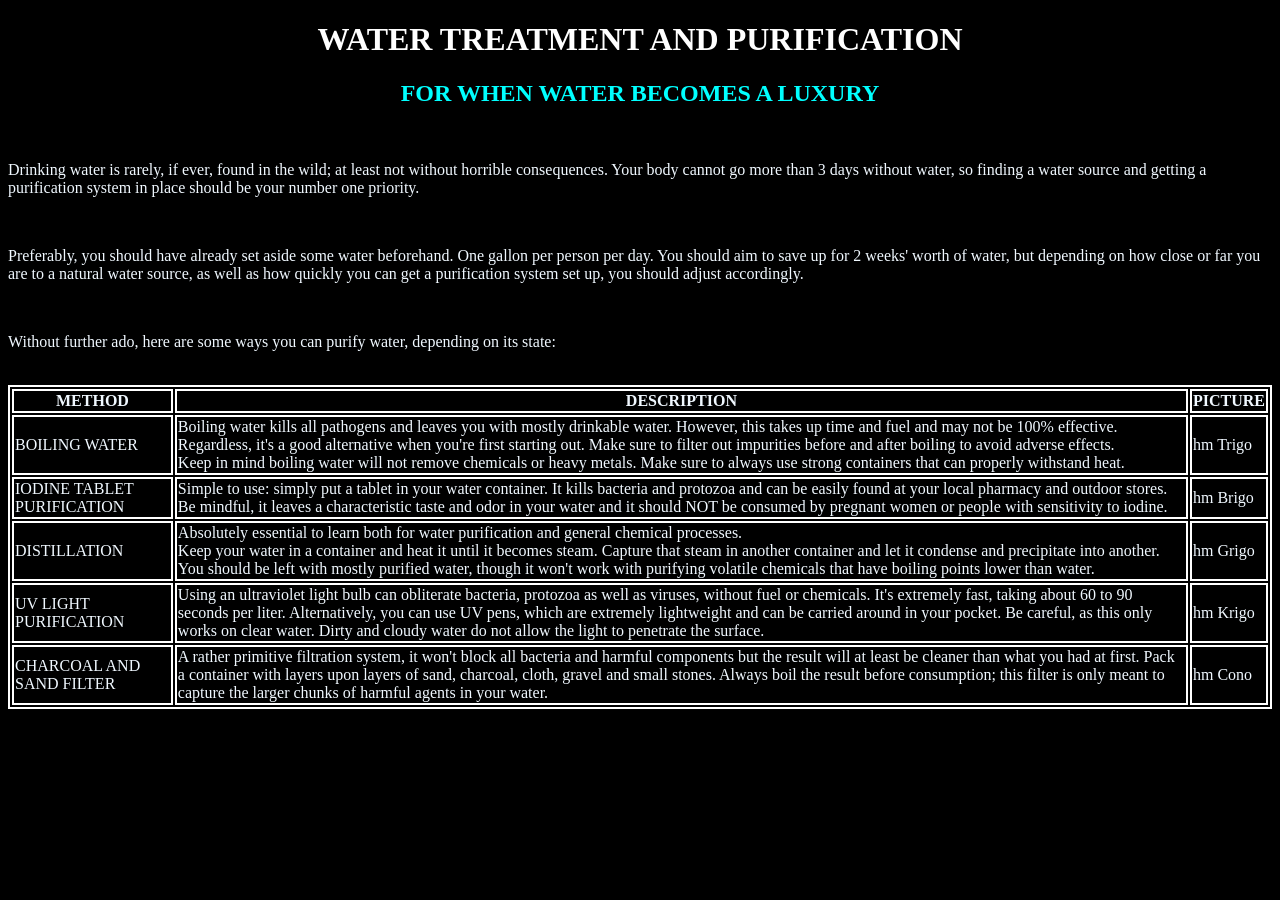
<file: APOCALYPSETOMORROW/tuts/water.html>
<!DOCTYPE html>
<html lang="en">
<head>
    <meta charset="UTF-8">
    <meta name="viewport" content="width=device-width, initial-scale=1.0">
    <title>Document</title>
    <link rel="stylesheet" href="../css/styles.css" type="text/css">
</head>
<body>
    <h1>WATER TREATMENT AND PURIFICATION</h1>
    <h2 style="color:aqua">FOR WHEN WATER BECOMES A LUXURY</h2>
    <br>
    <p>Drinking water is rarely, if ever, found in the wild; at least not without
        horrible consequences. Your body cannot go more than 3 days without water, so
        finding a water source and getting a purification system in place should be your number one priority.
    </p><br>
    <p>
        Preferably, you should have already set aside some water beforehand. One gallon per person per day.
        You should aim to save up for 2 weeks' worth of water, but depending on how close or far you are to a
        natural water source, as well as how quickly you can get a purification system set up, you should adjust accordingly.
    </p><br>
    <p>Without further ado, here are some ways you can purify water, depending on its state:</p><br>
    <table>
        <tr>
            <th>METHOD</th>
            <th>DESCRIPTION</th>
            <th>PICTURE</th>
        </tr>
        <tr>
            <td>BOILING WATER</td>
            <td>Boiling water kills all pathogens and leaves you with mostly drinkable water.
                However, this takes up time and fuel and may not be 100% effective.
                Regardless, it's a good alternative when you're first starting out.
                Make sure to filter out impurities before and after boiling to avoid adverse effects.<br>Keep in mind boiling water will not remove chemicals or heavy metals. Make sure to always use strong containers that can properly withstand heat.</td>
            <td>hm Trigo</td>
        </tr>
        <tr>
            <td>IODINE TABLET PURIFICATION</td>
            <td>Simple to use: simply put a tablet in your water container. It kills bacteria and protozoa and can be easily found at your local pharmacy and outdoor stores.
                <br>Be mindful, it leaves a characteristic taste and odor in your water and it should NOT be consumed by pregnant women or people with sensitivity to iodine.
            </td>
            <td>hm Brigo</td>
        </tr>
        <tr>
            <td>DISTILLATION</td>
            <td>Absolutely essential to learn both for water purification and general chemical processes.<br>
                Keep your water in a container and heat it until it becomes steam. Capture that steam in another container and let it condense and precipitate into another.
                You should be left with mostly purified water, though it won't work with purifying volatile chemicals that have boiling points lower than water.
            </td>
            <td>hm Grigo</td>
        </tr>
        <tr>
            <td>UV LIGHT PURIFICATION</td>
            <td>Using an ultraviolet light bulb can obliterate bacteria, protozoa as well as viruses, without fuel or chemicals.
                It's extremely fast, taking about 60 to 90 seconds per liter.
                Alternatively, you can use UV pens, which are extremely lightweight and can be carried around in your pocket.
                Be careful, as this only works on clear water. Dirty and cloudy water do not allow the light to penetrate the surface.
            </td>
            <td>hm Krigo</td>
        </tr>
        <tr>
            <td>CHARCOAL AND SAND FILTER</td>
            <td>A rather primitive filtration system, it won't block all bacteria and harmful components but the result will at least be cleaner than what you had at first.
                Pack a container with layers upon layers of sand, charcoal, cloth, gravel and small stones. Always boil the result before consumption; this filter is only meant
                to capture the larger chunks of harmful agents in your water.
            </td>
            <td>hm Cono</td>
        </tr>
    </table>
</body>
</html>
</file>
<file: APOCALYPSETOMORROW/css/styles.css>
body {
    font-family: Cambria, Cochin, Georgia, Times, 'Times New Roman', serif;
    background-color: black;
}

h1 {
    font-family: 'Times New Roman', Times, serif;
    color:white;
    text-align: center;
}

a{
    text-decoration: none;
}

h3 {
    color:aliceblue;
    text-align: center;
}
h2 {
    color:aliceblue;
    text-align: center;
}

h4 {
    color:antiquewhite;
    text-align: center;
}

p {
    color:aliceblue;
}

table, th, td {
    color:aliceblue;
    font-size: medium;
    border: 2px solid white;
}
</file>
